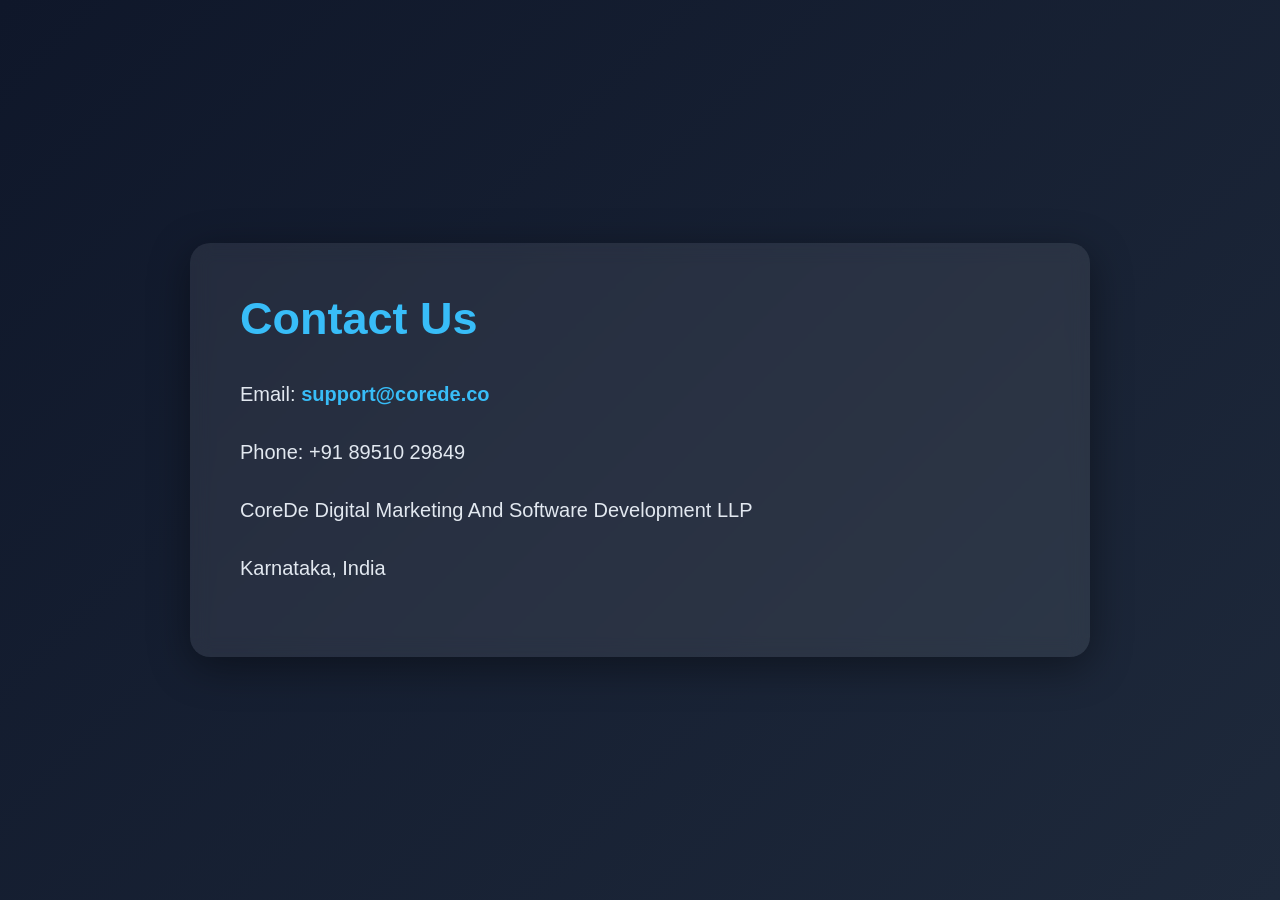
<file: templates/contact.html>
<!DOCTYPE html>
<html lang="en">

<head>

<meta charset="UTF-8">

<meta name="viewport" content="width=device-width, initial-scale=1.0">
  <!-- Google tag (gtag.js) -->
<script async src="https://www.googletagmanager.com/gtag/js?id=AW-17917223846"></script>

<script>
window.dataLayer = window.dataLayer || [];

function gtag(){
dataLayer.push(arguments);
}

gtag('js', new Date());

gtag('config', 'AW-17917223846');
</script>

<title>Contact Us</title>

<link rel="stylesheet" href="/static/style.css">

</head>

<body class="policy-page">

<div class="policy-container">

<h1>Contact Us</h1>

<p>
Email:
<a href="mailto:support@corede.co">
support@corede.co
</a>
</p>

<p>
Phone: +91 89510 29849
</p>

<p>
CoreDe Digital Marketing And Software Development LLP
</p>

<p>
Karnataka, India
</p>

</div>

</body>

</html>
</file>
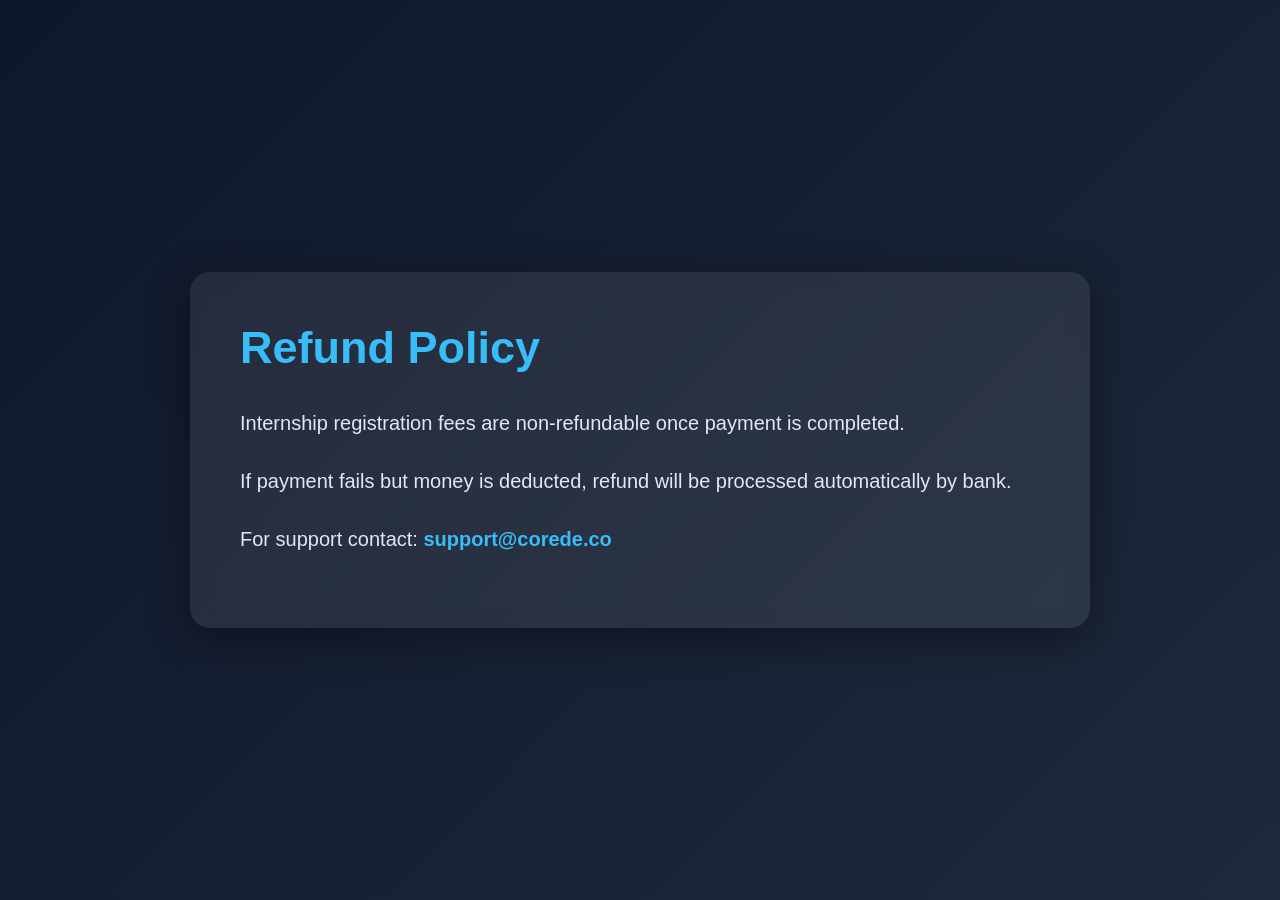
<file: templates/refund-policy.html>
<!DOCTYPE html>
<html lang="en">

<head>
    

<meta charset="UTF-8">
<meta name="viewport" content="width=device-width, initial-scale=1.0">
<!-- Google tag (gtag.js) -->
<script async src="https://www.googletagmanager.com/gtag/js?id=AW-17917223846"></script>

<script>
window.dataLayer = window.dataLayer || [];
function gtag(){dataLayer.push(arguments);}
gtag('js', new Date());

gtag('config', 'AW-17917223846');
</script>

<title>Refund Policy</title>

<link rel="stylesheet" href="/static/style.css">

</head>

<body class="policy-page">

<div class="policy-container">

<h1>Refund Policy</h1>

<p>
Internship registration fees are non-refundable once payment is completed.
</p>

<p>
If payment fails but money is deducted, refund will be processed automatically by bank.
</p>

<p>
For support contact:
<a href="mailto:support@corede.co">
support@corede.co
</a>
</p>

</div>

</body>

</html>
</file>
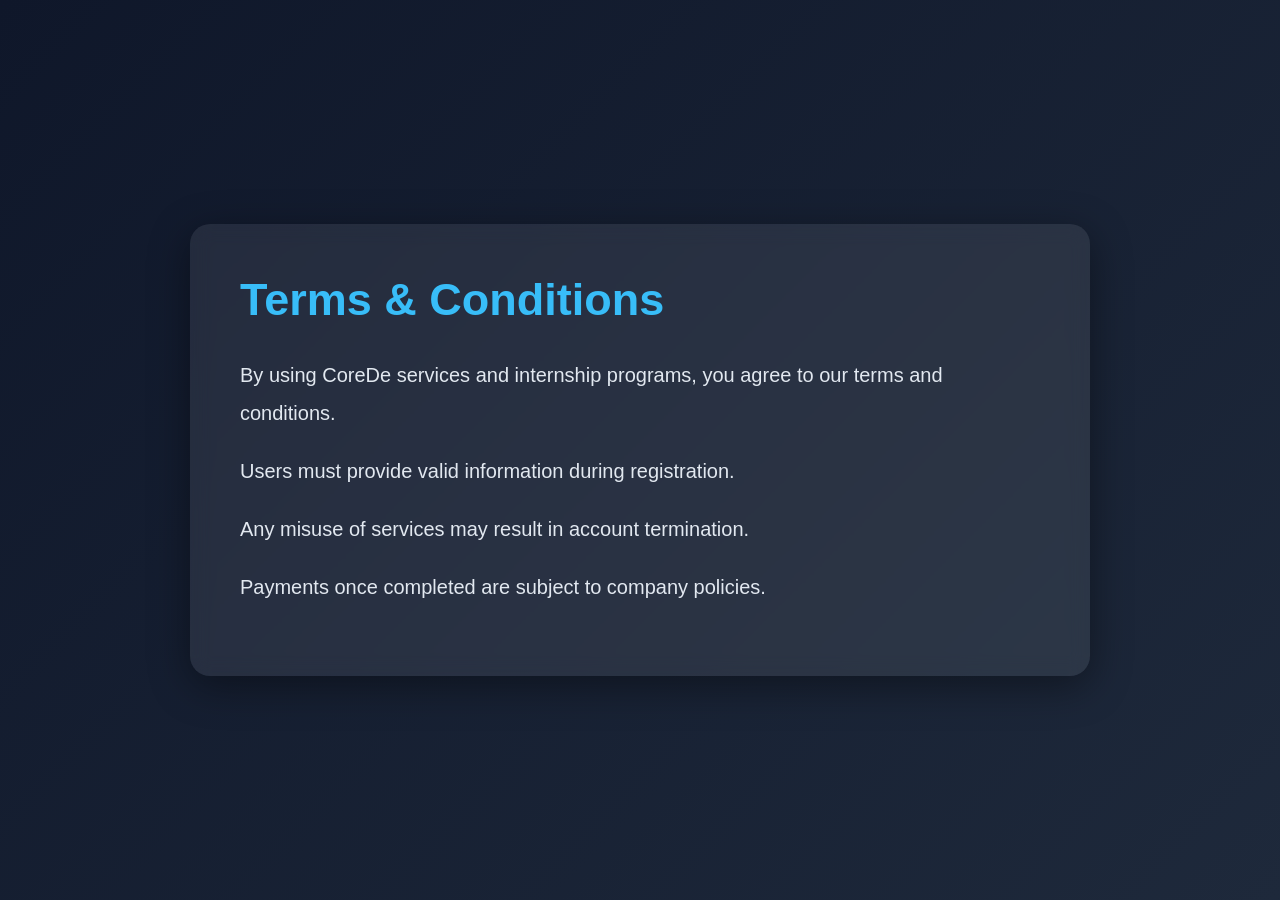
<file: templates/terms-and-conditions.html>
<!DOCTYPE html>
<html lang="en">

<head>

<meta charset="UTF-8">
<!-- Google tag (gtag.js) -->

<meta name="viewport" content="width=device-width, initial-scale=1.0">
<script async src="https://www.googletagmanager.com/gtag/js?id=AW-17917223846"></script>

<script>
window.dataLayer = window.dataLayer || [];

function gtag(){
dataLayer.push(arguments);
}

gtag('js', new Date());

gtag('config', 'AW-17917223846');
</script>

<title>Terms & Conditions</title>

<link rel="stylesheet" href="/static/style.css">

</head>

<body class="policy-page">

<div class="policy-container">

<h1>Terms & Conditions</h1>

<p>
By using CoreDe services and internship programs,
you agree to our terms and conditions.
</p>

<p>
Users must provide valid information during registration.
</p>

<p>
Any misuse of services may result in account termination.
</p>

<p>
Payments once completed are subject to company policies.
</p>

</div>

</body>

</html>
</file>
<file: static/style.css>
* {
  margin: 0;
  padding: 0;
  box-sizing: border-box;
  font-family: 'Segoe UI', Tahoma, Geneva, Verdana, sans-serif;
}
body {
  background: linear-gradient(180deg, #eef4fb, #d8e8f4);
  color: #111;
  overflow-x: hidden;
}

.map-container {
  background: linear-gradient(180deg, #f7fafc, #e0eaf6);
  padding: 20px;
  border-radius: 12px;
  margin-bottom: 0;
  margin-top: -20px;
  padding-bottom: 0;
}

.map-container iframe {
  border-radius: 12px;
  display: block;
}

.menu {
  display: flex;
  align-items: center;
  gap: 30px;
}

.nav-item {
  position: relative;
}

.nav-item a {
  text-decoration: none;
  color: #222;
  font-weight: 500;
  padding: 5px 10px;
}

.nav-item a:hover {
  color: #00a88e;
}
/* whatsapp */
/* ===== SOCIAL ICON STACK ===== */
.social-right {
  position: fixed;
  right: 20px;
  bottom: 20px;
  display: flex;
  flex-direction: column;
  gap: 14px;
  z-index: 2147483647;
  animation: slideInRight 0.6s ease-out;
}

.social-right img {
  width: 48px;
  cursor: pointer;
  transition: transform 0.25s ease, box-shadow 0.25s ease;
}

/* Hover animation */
.social-right img:hover {
  transform: scale(1.12);
  box-shadow: 0 10px 30px rgba(0,0,0,0.35);
}

/* ===== WHATSAPP BUTTON ===== */
.whatsapp-btn {
  position: fixed;
  bottom: 20px;
  right: 20px;

  width: 62px;
  height: 62px;
  background: #25D366;
  border-radius: 50%;

  display: flex;
  align-items: center;
  justify-content: center;

  border: none;
  box-shadow: 0 8px 20px rgba(37, 211, 102, 0.35);

  z-index: 99999;
}

/* adjusts so WhatsApp and chat never cover each other */
.chat-toggle {
  right: 20px;
  bottom: 90px;
}

.chat-container {
  bottom: 140px;
}

/* Mobile / tablet stacking */
@media (max-width: 992px) {
  .social-right,
  .whatsapp-btn,
  .chat-toggle {
    right: 16px;
  }

  .whatsapp-btn {
    bottom: 16px;
  }

  .chat-toggle {
    bottom: 84px;
  }

  .chat-container {
    right: 14px;
    bottom: 100px;
    width: 92%;
    height: 70%;
  }
}

@media (max-width: 576px) {
  .whatsapp-btn {
    bottom: 14px;
    width: 55px;
    height: 55px;
  }

  .chat-toggle {
    bottom: 80px;
    width: 55px;
    height: 55px;
  }

  .chat-container {
    width: calc(100% - 30px);
    right: 15px;
    bottom: 96px;
    height: 70%;
  }
}

.whatsapp-btn img {
  width: 32px;
  height: 32px;
  border: none;
  box-shadow: none;
}

/* ===== WHATSAPP POPUP ===== */
.whatsapp-popup {
  position: fixed;
  right: 20px;
  bottom: 120px;
  width: 230px;
  background: #fff;
  border-radius: 14px;
  box-shadow: 0 12px 40px rgba(0,0,0,0.35);
  padding: 12px;
  display: none;
  transform: scale(0.9) translateY(10px);
  opacity: 0;
  transition: all 0.25s ease;
  z-index: 2147483647;
}

.whatsapp-popup.show {
  display: block;
  transform: scale(1) translateY(0);
  opacity: 1;
}

/* Popup header */
.popup-header {
  display: flex;
  justify-content: space-between;
  align-items: center;
  font-weight: 600;
  margin-bottom: 8px;
}

.popup-header button {
  border: none;
  background: none;
  cursor: pointer;
  font-size: 16px;
}

/* Popup links */
.whatsapp-popup a {
  display: block;
  padding: 9px;
  margin: 6px 0;
  background: #f5f5f5;
  border-radius: 8px;
  text-decoration: none;
  color: #25D366;
  font-weight: 600;
  transition: background 0.2s ease, transform 0.2s ease;
}

.whatsapp-popup a:hover {
  background: #eaffea;
  transform: translateX(4px);
}

/* ===== KEYFRAMES ===== */
@keyframes slideInRight {
  from {
    opacity: 0;
    transform: translateX(20px);
  }
  to {
    opacity: 1;
    transform: translateX(0);
  }
}

@keyframes pulseBlack {
  0% {
    box-shadow: 0 0 0 0 rgba(0, 0, 0, 0.7);
  }

  50% {
    box-shadow: 0 0 20px 10px rgba(0, 0, 0, 0.3);
  }

  100% {
    box-shadow: 0 0 0 0 rgba(0, 0, 0, 0);
  }
}

.whatsapp-btn:hover {
  transform: scale(1.1);
  transition: 0.3s;
}

/*adds video*/

/* 3. ORANGE CIRCLE CLOSE BUTTON (TOP RIGHT) */
.close-btn {
  position: absolute;
  top: -15px;
  right: -15px;
  width: 40px;
  height: 40px;
  background: #FF5E00; /* Match orange in image */
  color: white;
  border-radius: 50%;
  border: 2px solid white;
  font-size: 24px;
  font-weight: bold;
  cursor: pointer;
  display: flex;
  align-items: center;
  justify-content: center;
  z-index: 100001;
  box-shadow: 0px 4px 10px rgba(0,0,0,0.3);
}

/* 4. VIDEO STYLING */
.video-container {
  width: 100%;
  background: #1e293b;
  border-radius: 4px;
  overflow: hidden;
  margin-bottom: 20px;
}

video {
  width: 100%;
  display: block;
}

/* button pop */
/* Button Styles */
 .quote-btn, .plans-btn {
  padding: 10px 20px;
  border: none;
  border-radius: 6px;
  font-weight: 600;
  cursor: pointer;
  transition: all 0.3s;
  font-size: 14px;
}

.quote-btn {
  background-color: #2563eb;
  color: white;
}

.quote-btn:hover {
  background-color: #1d4ed8;
  transform: translateY(-2px);
}

.plans-btn {
  background-color: #10b981;
  color: white;
}

.plans-btn:hover {
  background-color: #059669;
  transform: translateY(-2px);
} 

/* Popup Styles */
@keyframes fadeIn {
  from { opacity: 0; }
  to { opacity: 1; }
}

@keyframes slideUp {
  from {
    opacity: 0;
    transform: translateY(50px);
  }
  to {
    opacity: 1;
    transform: translateY(0);
  }
}

.popup-header {
  display: flex;
  justify-content: space-between;
  align-items: center;
  padding: 25px 30px;
  border-bottom: 1px solid #e5e7eb;
}

.popup-header h2 {
  color: #1f2937;
  font-size: 28px;
}

.close-popup {
  background: none;
  border: none;
  font-size: 32px;
  color: #6b7280;
  cursor: pointer;
  transition: color 0.3s;
  line-height: 1;
}

.close-popup:hover {
  color: #ef4444;
}

.popular-badge {
  position: absolute;
  top: -12px;
  left: 50%;
  transform: translateX(-50%);
  background-color: #10b981;
  color: white;
  padding: 5px 15px;
  border-radius: 20px;
  font-size: 12px;
  font-weight: 600;
}

.plan-card h3 {
  font-size: 22px;
  color: #1f2937;
  margin-bottom: 15px;
  text-align: center;
}

.price {
  font-size: 36px;
  font-weight: 700;
  color: #2563eb;
  text-align: center;
  margin-bottom: 20px;
}

.price span {
  font-size: 16px;
  color: #6b7280;
  font-weight: normal;
}

.plan-card ul {
  list-style: none;
  margin-bottom: 25px;
}

.plan-card li {
  padding: 8px 0;
  color: #4b5563;
  display: flex;
  align-items: flex-start;
}

.plan-card li i {
  color: #10b981;
  margin-right: 10px;
  margin-top: 3px;
}

.select-plan:hover {
  background-color: #1d4ed8;
}

.popup-footer a {
  color: #2563eb;
  text-decoration: none;
  font-weight: 600;
}

.popup-footer a:hover {
  text-decoration: underline;
}

/* Mobile fix */
@media (max-width: 992px) {

  /* Show menu */
  .menu {
    display: flex !important;
    flex-wrap: wrap;
    justify-content: center;
    gap: 15px;
    width: 100%;
    margin-top: 10px;
  }

  /* Header layout */
  .top-header {
    flex-direction: column;
    align-items: center;
    padding: 10px;
  }

  /* Hide mobile slide menu completely */
  .mobile-menu,
  .mobile-menu-overlay,
  .mobile-menu-btn {
    display: none !important;
    pointer-events: none;
  }

  /* Adjust menu links */
  .menu a {
    font-size: 14px;
    padding: 6px 8px;
  }
}

/*-------stylish dropdown -------*/

/* Mobile: Full width container for images */
@media (max-width: 768px) {
  
  /* Remove margin and padding from containers */
  .hero-image,
  .mobile-image,
  .team-card,
  .testimonial-card {
    margin: 0;
    padding-left: 0;
    padding-right: 0;
  }
  
  /* Full width images */
  img {
    width: 100%;
    max-width: 100%;
    height: auto;
  }
  
  /* Floating images */
  .floating-img {
    width: 100%;
    max-width: 100%;
    margin: 0 auto;
  }
  
  /* Product images display full width */
  .product-grid {
    grid-template-columns: 1fr !important;
    gap: 0 !important;
  }
  
  .product-image {
    width: 100vw;
    margin-left: calc(-50vw + 50%);
  }
}

/* ===== CONTINUOUS LOGO MARQUEE ===== */
.logo-marquee {
  width: 100%;
  overflow: hidden;
  background: #fff;
  padding: 30px 0;
}

.logo-track {
  display: flex;
  align-items: center;
  gap: 80px;
  width: max-content;
}

/* logo size */
.logo-track img {
  height: 100px;
  width: auto;
  object-fit: contain;
  opacity: 0.9;
}

/* Mobile: Reduce gap on mobile devices */
@media (max-width: 768px) {
  .logo-track {
    gap: 25px;
    justify-content: center;
  }
  
  .logo-track img {
    height: 70px;
  }
}

/* LEFT → RIGHT */
.marquee-left .logo-track {
  animation: scroll-left-right 40s linear infinite;
}

/* EXACT 50% movement = seamless loop */
@keyframes scroll-left-right {
  from {
    transform: translateX(-50%);
  }
  to {
    transform: translateX(0);
  }
}

@keyframes scroll-right-left {
  from {
    transform: translateX(0);
  }
  to {
    transform: translateX(-50%);
  }
}

/* ==== clients logo with feedback */
/* ===============================
   Testimonials Section
=================================*/
.testimonials {
  padding: 80px 20px;
  background: #f5f5f5;
}

/* Heading center */
.testimonials h2,
.subtitle {
  text-align: center;
}

.testimonials h2 {
  font-size: 32px;
  margin-bottom: 10px;
}

.subtitle {
  color: #666;
  margin-bottom: 40px;
}

/* ===============================
   Slider
=================================*/
.slider {
  overflow: hidden;
  width: 100%;
}

.testimonial-track {
  display: flex;
  gap: 30px;
  width: max-content;
  animation: scroll 35s linear infinite;
}

/* Mobile: Reduce gap on testimonial cards */
@media (max-width: 768px) {
  .testimonial-track {
    gap: 15px;
  }
}

.slider:hover .testimonial-track {
  animation-play-state: paused;
}

/* ===============================
   Wide Card (Main Fix)
=================================*/
.testimonial-card {
  min-width: 520px;
  max-width: 520px;
  height: auto;      /* important */
  padding: 25px 30px;
  border-radius: 18px;
  background: #fff;
}

/* Mobile: FIXED - cards now have proper width for sliding */
@media (max-width: 768px) {
  .testimonial-card {
    min-width: 85vw;
    max-width: 85vw;
    width: 85vw;
    padding: 15px 18px;
  }
}

/* Hover */
.testimonial-card:hover {
  transform: translateY(-6px);
  box-shadow: 0 15px 35px rgba(0,0,0,0.15);
}

/* ===============================
   Date
=================================*/
.review-date {
  font-size: 14px;
  color: #999;
}

/* Title */
.testimonial-card h3 {
  font-size: 22px;
  margin: 5px 0;
  font-weight: 600;
}

/* Paragraph */
.testimonial-card p {
  font-size: 16px;
  color: #555;
  line-height: 1.7;
  margin-top: 10px;
  width: 100%;
  text-align: left;
  word-wrap: break-word;
  overflow-wrap: break-word;
}

/* Image container inside testimonial */
.testimonial-card img {
  width: 80px;
  height: 80px;
  border-radius: 50%;
  object-fit: cover;
  object-position: center;
  margin-bottom: 10px;
}

.review-bottom img {
  width: 50px;
  height: 50px;
  border-radius: 50%;
  object-fit: cover;
}
/* ===============================
   Bottom section
=================================*/
.review-bottom {
  display: flex;
  align-items: center;
  gap: 12px;
}

/* Image */
.review-bottom img {
  width: 45px;
  height: 45px;
  border-radius: 50%;
  object-fit: cover;
}

/* Name */
.review-bottom h4 {
  margin: 0;
  font-size: 15px;
}

/* Green square stars */
.stars i {
  background: #28a745;
  color: #fff;
  font-size: 10px;
  padding: 4px;
  margin-right: 2px;
  border-radius: 2px;
}

/* ===============================
   Scroll Animation
=================================*/
@keyframes scroll {
  0% { transform: translateX(0); }
  100% { transform: translateX(-50%); }
}

/* ===== HEADER ===== */
.top-header {
  position: fixed;
  top: 0;
  left: 0;
  width: 100%;
  background: #fff;
  z-index: 1000;
  display: flex;
  align-items: center;
  justify-content: space-between;
  padding: 15px 5%;
  box-shadow: 0 2px 20px rgba(0,0,0,0.08);
}

.logo img {
  height: 55px;
}

/* ================= TABLET ================= */
@media (max-width: 992px) {

  body {
    padding-top: 120px;
  }

  .top-header {
    flex-direction: row;
    align-items: center;
    justify-content: space-between;
    padding: 12px 4%;
  }

  .logo,
  .header-right,
  .menu {
    width: auto;
    text-align: center;
  }

  .menu {
    display: flex;
    flex-wrap: nowrap;
    gap: 10px;
    justify-content: center;
    align-items: center;
  }

  .mega-menu {
    top: 120px;
  }
}

/* ================= MOBILE ================= */
@media (max-width: 576px) {

  body {
    padding-top: 110px;
  }

  .top-header {
    flex-direction: row !important;
    justify-content: space-between !important;
    align-items: center !important;
    width: 100% !important;
    padding: 10px 8px !important;
    gap: 6px !important;
  }

  .logo,
  .header-right,
  .menu {
    width: auto !important;
    text-align: center !important;
    flex: 0 1 auto !important;
  }

  .logo img {
    height: 42px;
    margin: 0;
  }

  .menu {
    display: flex !important;
    justify-content: center !important;
    flex-wrap: nowrap !important;
    margin: 0 !important;
    gap: 8px !important;
    
  }

  .header-right {
    margin: 0 !important;
  }

  .quote-btn {
    margin: 0 !important;
    width: auto !important;
    padding: 10px 16px !important;
  }

  .mega-menu {
    top: 110px;
    padding: 20px 10px;
  }
}

/* ===== HERO ===== */
.hero-static {
  padding: 60px 40px;
  background: #f7f9fb;
}

.hero-container {
  display: flex;
  align-items: center;
  justify-content: space-between;
  gap: 40px;
}

/* LEFT TEXT */
.hero-text h1 {
  font-size: 64px;
  font-weight: 800;
  line-height: 1.1;
  color: #0a1a2f;
}

.hero-text h1 span {
  color: #00a88e;
}

.hero-text p {
  margin-top: 20px;
  font-size: 18px;
  color: #555;
}

/* BUTTONS */
.hero-buttons {
  display: flex;
  gap: 20px;
  align-items: center;
  flex-wrap: wrap;
}

.quote-btn {
  background: #00a88e;
  color: white;
  border: none;
  padding: 12px 20px;
  border-radius: 8px;
  margin-right: 10px;
}

.call-btn {
  background: #eaf4f3;
  border: none;
  padding: 12px 20px;
  border-radius: 8px;
}

.call-box {
  display: flex;
  align-items: center;
  gap: 10px;
  background: #c3e2e2;
  padding: 14px 20px;
  border-radius: 12px;
  text-decoration: none;
  color: #333;
  box-shadow: 0 4px 12px rgba(0,0,0,0.08);
  font-weight: 500;
  transition: 0.3s;
}

.call-box:hover {
  transform: translateY(-2px);
}

/* ICON STYLE */
.call-icon {
  font-size: 18px;
  color: #0f8f7f;
}

/* RIGHT IMAGE */
.hero-image img {
  width: 500px;
  border-radius: 20px;
}

/* Mobile: Full width hero image */
@media (max-width: 768px) {
  .hero-image img {
    width: 100%;
    max-width: 100%;
  }
}

/* ===== TEXT ANIMATION ===== */
.fade-up {
  opacity: 0;
  transform: translateY(40px);
  animation: fadeUp 0.8s ease forwards;
}

.delay-1 { animation-delay: 0.2s; }
.delay-2 { animation-delay: 0.4s; }
.delay-3 { animation-delay: 0.6s; }
.delay-4 { animation-delay: 0.8s; }
.delay-5 { animation-delay: 1s; }
.delay-6 { animation-delay: 1.2s; }

@keyframes fadeUp {
  to {
    opacity: 1;
    transform: translateY(0);
  }
}

/* ===== HERO TITLE ===== */
.hero-title {
  font-family: 'Inter', sans-serif;
  font-size: 110px;
  font-weight: 900;
  line-height: 1.05;
  color: #0b1b2b;
}

/* ===== GREEN TEXT ===== */
.green-line {
  color: #0f8f7f;
  position: relative;
  display: inline-block;
}

/* ===== UNDERLINE EFFECT ===== */
.green-line::after {
  content: "";
  position: absolute;
  left: 0;
  bottom: 10px;
  width: 100%;
  height: 12px;
  background: #a7e5dc;
  z-index: -1;
}

/* ===== HIGHLIGHT EFFECT ===== */
.highlight {
  color: #00a88e;
  position: relative;
  display: inline-block;
}

/* animated underline */
.highlight::after {
  content: "";
  position: absolute;
  left: 0;
  bottom: 8px;
  width: 0%;
  height: 10px;
  background: rgba(0, 168, 142, 0.2);
  z-index: -1;
  animation: underlineGrow 1s ease forwards;
  animation-delay: 0.5s;
}

@keyframes underlineGrow {
  to {
    width: 100%;
  }
}

/* ===== DESCRIPTION ===== */
.hero-desc {
  font-family: 'Inter', sans-serif;
  font-size: 20px;
  line-height: 1.8;
  color: #5f6f81;
  max-width: 800px;
  margin-top: 20px;
}

/* BOLD TEXT */
.hero-desc strong {
  color: #0b1b2b;
  font-weight: 600;
}

/* ===== BUTTONS ===== */
.quote-btn {
  background: linear-gradient(135deg, #0f9d8a, #0a7f6f);
  color: #fff;
  border: none;
  padding: 16px 32px;
  border-radius: 14px;
  font-size: 16px;
  font-weight: 600;
  cursor: pointer;
  display: inline-flex;
  align-items: center;
  gap: 10px;
  transition: all 0.3s ease;
  box-shadow: 0 10px 25px rgba(0, 150, 130, 0.3);
}

.quote-btn:hover {
  transform: translateY(-3px) scale(1.03);
  box-shadow: 0 15px 35px rgba(0, 150, 130, 0.4);
}

/* CALL BUTTON */
.call-btn {
  background: #eef6f5;
  border: none;
  padding: 14px 24px;
  border-radius: 10px;
  margin-left: 10px;
  transition: all 0.3s ease;
}

.call-btn:hover {
  background: #dff3f1;
  transform: translateY(-2px);
}

/* ===== IMAGE FLOATING ===== */
.floating-img {
  width: 500px;
  border-radius: 20px;
  animation: float 4s ease-in-out infinite;
}

@keyframes float {
  0% { transform: translateY(0px); }
  50% { transform: translateY(-15px); }
  100% { transform: translateY(0px); }
}

/* ===== HERO LAYOUT ===== */
.hero-container {
  display: flex;
  align-items: center;
  justify-content: space-between;
  padding: 60px;
}

/* ===== RESPONSIVE ===== */
@media (max-width: 768px) {
  .hero-container {
    flex-direction: column;
  }

  .hero-title {
    font-size: 48px;
  }

  .floating-img {
    width: 100%;
  }
}

/* MOBILE */
@media (max-width: 768px) {
  .top-header {
    flex-direction: column;
    align-items: center;
    justify-content: center;
    padding: 10px 15px;
  }

  .logo {
    margin-bottom: 8px;
  }

  .menu {
    width: 100%;
    justify-content: center;
    margin: 10px 0;
  }

  .menu .nav-item a {
    text-align: center;
    width: 100%;
    display: inline-block;
  }

  .header-right {
    width: 100%;
    text-align: center;
    margin-top: 8px;
  }

  .quote-btn {
    margin: 0 auto;
    display: inline-flex;
  }

  .hero-container {
    flex-direction: column;
  }

  .hero-text h1 {
    font-size: 36px;
  }

  .hero-image img {
    width: 100%;
  }
}
/* ============================= */
/* ===== RESPONSIVE FIXES ===== */
/* ============================= */

/* Laptop */
@media (max-width: 1200px) {
  .hero {
    height: 70vh;
  }
}

/* Tablet */
@media (max-width: 992px) {
  .hero {
    height: 60vh;
  }

  .hero-content h1 {
    font-size: 40px;
  }

  .hero-content p {
    font-size: 18px;
  }
}

/* ============================= */
.hero {
  width: 100%;
  overflow: hidden;
  margin-top: 85px;
}

.heroSwiper,
.swiper-wrapper,
.swiper-slide {
  width: 100%;
  height: auto;
}

.slide-img {
  width: 100%;
  height: auto;
  display: block;
  object-fit: contain;
}

/* ===== SERVICES ===== */
.section-title {
  display: block;
  width: 100%;
  text-align: center;
  font-size: 3.2rem;
  font-weight: 700;
  color: #111;
  margin: 0 auto 12px;
  padding-top: 20px;
  position: relative;
  z-index: 5;
}

.section-subtitle {
  text-align: center;
  max-width: 760px;
  margin: 0 auto 80px;
  font-size: 1.1rem;
  color: #555;
}

header h1,
.page-title,
.layout-title {
  display: none;
}

/* Mobile: Single column grid */
@media (max-width: 992px) {
  .services-grid {
    grid-template-columns: 1fr;
    gap: 18px;
  }
}

@media (max-width: 576px) {
  .services-grid {
    gap: 14px;
  }
}

/* Mobile: Reduce padding */
@media (max-width: 768px) {
  .service-card {
    padding: 20px 16px;
  }
}

@media (max-width: 576px) {
  .service-card {
    padding: 14px 12px;
  }
}

.service-card::before {
  content: '';
  position: absolute;
  top: 0;
  left: 0;
  width: 5px;
  height: 0;
  background: linear-gradient(to bottom, #3498db, #2980b9);
  transition: height 0.4s ease;
}

.service-card:hover::before {
  height: 100%;
}

.service-card:hover {
  transform: translateY(-10px);
  box-shadow: 0 20px 40px rgba(0, 0, 0, 0.1);
}

.service-icon {
  font-size: 40px;
  color: #3498db;
  margin-bottom: 20px;
}

.service-card h3 {
  font-size: 24px;
  margin-bottom: 15px;
  color: #222;
}

.service-card p {
  color: #666;
  line-height: 1.6;
  margin-bottom: 20px;
}

.service-card a {
  color: #3498db;
  text-decoration: none;
  font-weight: 600;
  display: inline-flex;
  align-items: center;
  gap: 10px;
  transition: gap 0.3s ease;
}

.service-card a:hover {
  gap: 15px;
}

/* Drop down */
/* ===== QUOTE BOX ===== */
.quote-box {
  background: #fff;
  padding: 40px;
  border-radius: 15px;
  box-shadow: 0 10px 30px rgba(0, 0, 0, 0.05);
  position: sticky;
  top: 100px;
  opacity: 0;
  transform: translateX(30px);
}

.quote-box h3 {
  font-size: 28px;
  margin-bottom: 25px;
  color: #222;
  text-align: center;
}

.quote-box input,
.quote-box select,
.quote-box textarea {
  width: 100%;
  padding: 15px;
  margin-bottom: 5px;
  border: 1px solid #ddd;
  border-radius: 8px;
  font-size: 14px;
  transition: all 0.3s ease;
}

.quote-box input:focus,
.quote-box select:focus,
.quote-box textarea:focus {
  outline: none;
  border-color: #3498db;
  box-shadow: 0 0 0 3px rgba(52, 152, 219, 0.1);
}

.quote-box textarea {
  height: 100px;
  resize: vertical;
}

#submit-btn {
  width: 100%;
  padding: 15px;
  background: linear-gradient(135deg, #3498db, #2980b9);
  color: white;
  border: none;
  border-radius: 8px;
  font-size: 16px;
  font-weight: 600;
  cursor: pointer;
  transition: all 0.3s ease;
  margin-top: 10px;
}

#submit-btn:hover {
  transform: translateY(-2px);
  box-shadow: 0 10px 20px rgba(52, 152, 219, 0.3);
}

.error-message {
  color: #ff4757;
  font-size: 12px;
  margin-bottom: 15px;
  min-height: 20px;
  opacity: 0;
  transform: translateY(-10px);
  transition: all 0.3s ease;
}

.error-message.show {
  opacity: 1;
  transform: translateY(0);
}

.quote-text {
  margin-top: 25px;
  font-size: 14px;
  color: #666;
  line-height: 1.6;
  text-align: center;
  border-top: 1px solid #eee;
  padding-top: 20px;
}

/* ===== STATISTICS ===== */
.stats-section {
  background: #f7f9fb;
  color: #0b1b2b;
}

.stats-header {
  max-width: 800px;
  margin: 0 auto 80px;
  text-align: center;
  opacity: 0;
  transform: translateY(30px);
}

.stats-header h2 {
  font-size: 42px;
  margin-bottom: 20px;
  color: #3498db;
}

.stats-header p {
  font-size: 18px;
  color: #aaa;
  line-height: 1.6;
}

.stats-cards {
  display: flex;
  justify-content: center;
  gap: 80px;
  max-width: 1200px;
  margin: 0 auto;
}

/* Mobile: Stack stats cards */
@media (max-width: 992px) {
  .stats-cards {
    flex-direction: column;
    gap: 40px;
  }
}

@media (max-width: 576px) {
  .stats-cards {
    gap: 24px;
  }
}

.stat-box {
  text-align: center;
  opacity: 0;
  transform: scale(0.8);
}

.stat-box h3 {
  font-size: 72px;
  margin-bottom: 10px;
  color: #00a88e;
  font-weight: 700;
}

.stat-box p {
  font-size: 18px;
  color: #555;
  font-weight: 500;
  text-transform: uppercase;
  letter-spacing: 1px;
}

/* ===== FOOTER ===== */
.footer ,
.map-container {
  background: linear-gradient(180deg, #f7fafc, #e6eef6);  /* soft light blue */
  color: #1f2937;
  padding: 80px 5% 30px;
}

.footer h4 {
  color: #0f4f7a; /* your brand color */
}

.footer-content {
  display: grid;
  grid-template-columns: repeat(4, 1fr);
  gap: 50px;
  max-width: 1400px;
  margin: 0 auto 50px;
}
.footer a {
  color: #1f4f7a;
  transition: 0.3s;
}

.footer a:hover {
  color: #0d6fad;
}

.card, .service-card, .market-card {
  box-shadow: 0 10px 30px rgba(0,0,0,0.05);
  border-radius: 16px;
}

.footer-bottom,
.map-container,
.footer-bottom p {
  background: transparent; /* remove different color */
  color: #475569;
}

iframe {
  display: block;
  border: none;
}

.footer * {
  margin-bottom: 0;
}
/* Mobile: Responsive footer grid */
@media (max-width: 1200px) {
  .footer-content {
    grid-template-columns: repeat(2, 1fr);
    gap: 30px;
  }
}

@media (max-width: 768px) {
  .footer-content {
    grid-template-columns: 1fr;
    gap: 20px;
    padding: 0 15px;
  }
}

.footer-section h4 {
  font-size: 20px;
  margin-bottom: 25px;
  color: #3498db;
}

.footer-logo {
  height: 50px;
  margin-bottom: 20px;
}

.footer-section p {
  color: #475569;
  line-height: 1.6;
  margin-bottom: 20px;
}

.footer-section {
  margin-bottom: 0;
  padding-bottom: 0;
}

.footer-section + .map-container {
  margin-top: 0 !important;
}

.footer-section a {
  display: block;
  color: #1f4f7a;
  text-decoration: none;
  margin-bottom: 12px;
  transition: color 0.3s ease;
}

.footer-section a:hover {
  color: #0d6fad;
  transform: translateX(5px);
}

.footer-section i {
  margin-right: 10px;
  color: #3498db;
}

.footer-bottom {
  text-align: center;
  padding-top: 30px;
  border-top: 1px solid rgba(15,23,42,0.08);
  background: transparent !important;
  color: #475569;
}

/* ===== ANIMATIONS ===== */
[data-animation] {
  opacity: 0;
}

[data-animation="fade-up"] {
  transform: translateY(30px);
  transition: opacity 0.8s ease, transform 0.8s ease;
}

[data-animation="fade-left"] {
  transform: translateX(-30px);
  transition: opacity 0.8s ease, transform 0.8s ease;
}

[data-animation="fade-right"] {
  transform: translateX(30px);
  transition: opacity 0.8s ease, transform 0.8s ease;
}

[data-animation="zoom-in"] {
  transform: scale(0.8);
  transition: opacity 0.8s ease, transform 0.8s ease;
}

[data-animation].animated {
  opacity: 1;
  transform: translate(0) scale(1);
}

/* ===== RESPONSIVE ===== */
@media (max-width: 1200px) {
  .mega-menu {
    width: 1000px;
    grid-template-columns: repeat(3, 1fr);
  }
  
  .services-wrapper {
    grid-template-columns: 1fr;
  }
  
  .footer-content {
    grid-template-columns: repeat(2, 1fr);
  }
}

@media (max-width: 992px) {
  .menu {
    display: none;
  }
  
  .mobile-menu-btn {
    display: block;
  }
  
  .services-grid {
    grid-template-columns: 1fr;
  }
  
  .hero-content h1 {
    font-size: 48px;
  }
  
  .stats-cards {
    flex-direction: column;
    gap: 50px;
  }
  
  .stats-header h2 {
    font-size: 36px;
  }
}

@media (max-width: 768px) {
  .hero-content h1 {
    font-size: 36px;
  }
  
  .hero-content p {
    font-size: 18px;
  }
  
  .section-title {
    font-size: 36px;
  }
  
  .service-card {
    padding: 30px 20px;
  }
  
  .footer-content {
    grid-template-columns: 1fr;
  }
}

@media (max-width: 576px) {
  .top-header {
    padding: 10px 20px;
  }
  
  .logo img {
    height: 40px;
  }
  
  .hero-content {
    left: 5%;
    right: 5%;
  }
  
  .quote-box {
    padding: 25px;
  }
}

/*sound buttun*/
.arc-track {
  position: relative;
  height: 420px;
}

.arc-item {
  position: absolute;
  width: 220px;
  height: 380px;
  border-radius: 22px;
  overflow: hidden;
  background: #1e293b;
  box-shadow: 0 25px 50px rgba(0,0,0,0.18);
}

.arc-item video {
  width: 100%;
  height: 100%;
  object-fit: cover;
}

html, body {
  height: 100%;
  margin: 0;
}

.hero,
.heroSwiper,
.swiper-wrapper,
.swiper-slide {
  height: 100%;
}

.swiper-slide {
  display: flex;
  justify-content: center;
  align-items: center;
}

.slide-video {
  width: 100%;
  height: 100%;
  object-fit: cover;
  background: #1e293b;
}

/* about */
/* =========================
   ABOUT / TEAM SECTION
   ========================= */

.team-section {
  padding: 60px 20px;
  font-family: "Poppins", sans-serif;
  background: #f8f9fa;
  min-height: 100vh;
}

.section-title {
  font-size: 2.5rem;
  font-weight: 700;
  color: #1a1a1a;
  margin-bottom: 10px;
  text-align: center;
}

.section-subtitle {
  max-width: 700px;
  margin: 10px auto 40px;
  font-size: 1.1rem;
  color: #666;
  line-height: 1.5;
  text-align: center;
  padding: 0 20px;
}

/* Team Grid Layout */
.team-grid {
  display: grid;
  grid-template-columns: repeat(3, 1fr);
  gap: 25px;
  max-width: 1400px;
  margin: 0 auto;
  padding: 10px 20px;
}

/* Mobile: Reduce columns and gaps */
@media (max-width: 1200px) {
  .team-grid {
    grid-template-columns: repeat(2, 1fr);
    gap: 18px;
    padding: 10px 15px;
  }
}

@media (max-width: 768px) {
  .team-grid {
    grid-template-columns: 1fr;
    gap: 14px;
    padding: 10px 12px;
  }
}

@media (max-width: 576px) {
  .team-grid {
    gap: 12px;
    padding: 8px 10px;
  }
}

/* Individual Team Cards - Photo Focus */
.team-card {
  background: white;
  border-radius: 18px;
  padding: 20px;
  box-shadow: 0 6px 20px rgba(0, 0, 0, 0.08);
  transition: all 0.3s ease;
  display: flex;
  flex-direction: column;
  align-items: center;
  text-align: center;
  position: relative;
}

.team-card:hover {
  transform: translateY(-6px);
  box-shadow: 0 12px 30px rgba(0, 0, 0, 0.12);
}

/* Photo Frame Container */
.photo-frame {
  width: 180px;
  height: 180px;
  margin: 0 auto 20px;
  position: relative;
  border-radius: 18px;
  overflow: hidden;
  border: 2px solid white;
  box-shadow: 0 8px 20px rgba(0, 0, 0, 0.12);
  background: linear-gradient(135deg, #667eea 0%, #764ba2 100%);
}

/* Clear, Non-Blurry Individual Photos */
.avatar-img {
  width: 100%;
  height: 100%;
  object-fit: cover;
  object-position: center center;
  transition: transform 0.4s ease;
  image-rendering: auto;
  -webkit-image-rendering: crisp-edges;
  image-rendering: crisp-edges;
}

.team-card:hover .avatar-img {
  transform: scale(1.05);
}

/* Team Member Info */
.team-card h3 {
  font-size: 1.3rem;
  font-weight: 600;
  margin: 5px 0 3px;
  color: #2d3748;
}

.team-card .role {
  font-size: 0.9rem;
  color: #4361ee;
  font-weight: 500;
  margin-bottom: 12px;
  padding: 3px 10px;
  background: rgba(67, 97, 238, 0.1);
  border-radius: 12px;
  display: inline-block;
}

.team-card .description {
  font-size: 0.9rem;
  color: #555;
  line-height: 1.4;
  margin-top: 8px;
}

/* Corede Team Group */
.team-card.group {
  grid-column: 1 / -1;
  display: flex;
  flex-direction: column;
  align-items: center;
  justify-content: center;
  background: white;
  padding: 30px;
  border: 2px solid rgba(67, 97, 238, 0.1);
  max-width: 850px;
  margin: 20px auto 0;
  width: 100%;
}

/* Group Header */
.team-card.group .group-header {
  text-align: center;
  margin-bottom: 20px;
}

.team-card.group .group-header h3 {
  font-size: 2.2rem;
  color: #1a1a1a;
  margin-bottom: 8px;
  font-weight: 700;
}

.team-card.group .group-header .team-tag {
  font-size: 1.1rem;
  color: #4361ee;
  font-weight: 500;
  background: rgba(67, 97, 238, 0.1);
  padding: 6px 16px;
  border-radius: 18px;
  display: inline-block;
}

.group-photo {
  width: 100%;
  max-width: 750px;
  margin: 0 auto 20px;
  border-radius: 18px;
  overflow: hidden;
  box-shadow: 0 12px 30px rgba(0, 0, 0, 0.12);
  position: relative;
}

/* Clear, Non-Blurry Group Photo */
.group-photo img {
  width: 100%;
  height: auto;
  max-height: 400px;
  object-fit: contain;
  object-position: center center;
  display: block;
  image-rendering: auto;
  -webkit-image-rendering: crisp-edges;
  image-rendering: crisp-edges;
}

.group-text {
  font-size: 1rem;
  color: #555;
  line-height: 1.5;
  max-width: 650px;
  margin: 0 auto;
  text-align: center;
  padding: 12px;
}

/* Responsive Grid */
@media (max-width: 1200px) {
  .team-grid {
    grid-template-columns: repeat(2, 1fr);
    gap: 20px;
  }
  
  .team-card.group {
    max-width: 750px;
    margin-top: 15px;
  }
}

@media (max-width: 992px) {
  .section-title {
    font-size: 2.2rem;
  }
  
  .team-card.group .group-header h3 {
    font-size: 2rem;
  }
}

@media (max-width: 768px) {
  .team-section {
    padding: 40px 15px;
  }
  
  .section-title {
    font-size: 2rem;
  }
  
  .section-subtitle {
    margin: 8px auto 30px;
    font-size: 1rem;
  }
  
  .team-grid {
    grid-template-columns: 1fr;
    gap: 20px;
    max-width: 450px;
    padding: 5px 15px;
  }
  
  .team-card.group {
    padding: 25px 18px;
    margin-top: 10px;
  }
  
  .photo-frame {
    width: 160px;
    height: 160px;
    margin-bottom: 15px;
  }
  
  .group-photo img {
    max-height: 320px;
  }
  
  .team-card.group .group-header {
    margin-bottom: 15px;
  }
  
  .team-card.group .group-header h3 {
    font-size: 1.8rem;
  }
  
  .team-card.group .group-header .team-tag {
    font-size: 1rem;
    padding: 5px 14px;
  }
}

@media (max-width: 576px) {
  .team-section {
    padding: 30px 12px;
  }
  
  .section-title {
    font-size: 1.8rem;
  }
  
  .photo-frame {
    width: 140px;
    height: 140px;
  }
  
  .team-card {
    padding: 18px;
  }
  
  .team-card h3 {
    font-size: 1.2rem;
  }
  
  .team-card .role {
    font-size: 0.85rem;
  }
  
  .group-photo img {
    max-height: 250px;
  }
  
  .team-card.group .group-header h3 {
    font-size: 1.6rem;
  }
  
  .group-text {
    font-size: 0.95rem;
    padding: 10px;
  }
}

/* Animation */
@keyframes fadeIn {
  from {
    opacity: 0;
    transform: translateY(15px);
  }
  to {
    opacity: 1;
    transform: translateY(0);
  }
}

.team-card {
  animation: fadeIn 0.5s ease forwards;
  opacity: 0;
}

.team-card:nth-child(1) { animation-delay: 0.1s; }
.team-card:nth-child(2) { animation-delay: 0.15s; }
.team-card:nth-child(3) { animation-delay: 0.2s; }
.team-card:nth-child(4) { animation-delay: 0.25s; }
.team-card.group { animation-delay: 0.3s; }

/* our team  and logo */
/* =========================
   OUR TEAM + LOGO HEADING
   ========================= */

.team-heading {
  display: flex;
  align-items: center;
  justify-content: center;
  gap: 14px;
  margin-bottom: 10px;
}

.team-text {
  font-size: 3rem;
  font-weight: 700;
  color: #111;
}

.corede-logo {
  height: 75px;
  width: auto;
  object-fit: contain;
}

/* Mobile */
@media (max-width: 768px) {
  .team-text {
    font-size: 2.2rem;
  }

  .corede-logo {
    height: 38px;
  }
}
/* Footer social icons size fix */
.footer-social {
  display: flex;
  gap: 12px;
  margin-top: 10px;
}

.footer-social img {
  width: 32px;
  height: 32px;
  object-fit: contain;
  border-radius: 6px;
  transition: transform 0.3s ease;
}

/* Hover effect (optional) */
.footer-social img:hover {
  transform: scale(1.1);
}

/*  .nevbar*/
.navbar {
    display: flex;
    align-items: center;
    justify-content: space-between;
    flex-wrap: wrap;
}

.nav-menu {
    display: flex;
    gap: 20px;
    list-style: none;
}

@media (max-width: 768px) {
    .nav-menu {
        width: 100%;
        margin-top: 10px;
        justify-content: center;
        gap: 15px;
    }

    .nav-menu li {
        font-size: 14px;
    }
}

/* pop csss registr */
/* ================================
   PREMIUM LOGIN MODAL – CoreDe
================================ */

/* Overlay */
.modal {
    position: fixed;
    top: 0;
    left: 0;
    width: 100%;
    height: 100%;
    display: none;
    justify-content: center;
    align-items: center;
    background: rgba(0,0,0,0.6);
    backdrop-filter: blur(6px);
    z-index: 9999;

    animation: fadeOverlay 0.4s ease;
}

@keyframes fadeOverlay {
    from { opacity: 0; }
    to { opacity: 1; }
}

/* Modal Box */
.modal-content {
    width: 380px;
    padding: 35px;
    border-radius: 16px;

    /* Glass effect */
    background: rgba(255,255,255,0.9);
    backdrop-filter: blur(20px);

    box-shadow: 0 30px 80px rgba(0,0,0,0.25);

    position: relative;

    /* Animation */
    animation: popupZoom 0.45s cubic-bezier(.17,.67,.26,1.2);
}

@keyframes popupZoom {
    from {
        transform: scale(0.7) translateY(40px);
        opacity: 0;
    }
    to {
        transform: scale(1) translateY(0);
        opacity: 1;
    }
}

/* Title */
.modal-content h3 {
    text-align: center;
    margin-bottom: 20px;
    font-size: 24px;
    color: #1f2937;
    font-weight: 700;
}

/* Inputs */
.modal-content input {
    width: 100%;
    padding: 14px;
    margin: 10px 0;
    border-radius: 8px;
    border: 1px solid #ddd;
    font-size: 14px;
    transition: all 0.3s ease;
}

/* Input focus animation */
.modal-content input:focus {
    outline: none;
    border-color: #2563eb;
    box-shadow: 0 0 0 3px rgba(37,99,235,0.15);
    transform: translateY(-2px);
}

/* Login Button */
.modal-content button {
    width: 100%;
    padding: 14px;
    margin-top: 12px;
    border: none;
    border-radius: 8px;
    font-size: 16px;
    font-weight: 600;
    cursor: pointer;

    background: linear-gradient(135deg, #2563eb, #1d4ed8);
    color: white;

    transition: all 0.3s ease;
}

/* Button hover animation */
.modal-content button:hover {
    transform: translateY(-3px);
    box-shadow: 0 15px 30px rgba(37,99,235,0.4);
}

/* Close Button */
.close-btn {
    position: absolute;
    top: -18px;
    right: -18px;
    width: 42px;
    height: 42px;
    border-radius: 50%;
    background: #ff7a00;
    color: white;
    font-size: 20px;
    text-align: center;
    line-height: 42px;
    cursor: pointer;
    transition: all 0.3s ease;
    box-shadow: 0 10px 25px rgba(0,0,0,0.3);
}

/* Close hover */
.close-btn:hover {
  transform: scale(1.1) rotate(90deg);
  background: #ff3c00;
}
/* Welcome Animation */
.welcome-box {
    position: fixed;
    top: 0;
    left: 0;
    width: 100%;
    height: 100%;
    background: rgba(0,0,0,0.6);
    backdrop-filter: blur(6px);
    display: flex;
    justify-content: center;
    align-items: center;
    z-index: 9999;
    opacity: 0;
    visibility: hidden;
    transition: 0.4s ease;
}

.welcome-box.show {
    opacity: 1;
    visibility: visible;
}

.welcome-content {
    background: #fff;
    padding: 40px 50px;
    border-radius: 16px;
    text-align: center;
    animation: zoomIn 0.4s ease;
    box-shadow: 0 20px 50px rgba(0,0,0,0.25);
}

.welcome-content h2 {
    color: #1e3c72;
    margin: 10px 0;
    font-size: 26px;
}

.welcome-content p {
    color: #666;
    font-size: 16px;
}

/* Checkmark Circle */
.checkmark {
    width: 70px;
    height: 70px;
    background: linear-gradient(45deg, #28a745, #4cd964);
    color: #fff;
    font-size: 36px;
    border-radius: 50%;
    display: flex;
    align-items: center;
    justify-content: center;
    margin: auto;
    animation: pop 0.4s ease;
}

/* Animations */
@keyframes zoomIn {
    from {
        transform: scale(0.6);
        opacity: 0;
    }
    to {
        transform: scale(1);
        opacity: 1;
    }
}

@keyframes pop {
    from {
        transform: scale(0);
    }
    to {
        transform: scale(1);
    }
}

/* Error Animation Box */
.error-box {
    position: fixed;
    top: 0;
    left: 0;
    width: 100%;
    height: 100%;
    background: rgba(0,0,0,0.6);
    backdrop-filter: blur(6px);
    display: flex;
    justify-content: center;
    align-items: center;
    z-index: 10000;

    opacity: 0;
    visibility: hidden;
    transition: 0.4s ease;
}

.error-box.show {
    opacity: 1;
    visibility: visible;
}

.error-content {
    background: #fff;
    padding: 40px 50px;
    border-radius: 16px;
    text-align: center;
    animation: zoomIn 0.4s ease;
    box-shadow: 0 20px 50px rgba(0,0,0,0.25);
}

.error-content h2 {
    color: #e63946;
    margin: 10px 0;
    font-size: 24px;
}

.error-content p {
    color: #666;
    font-size: 16px;
}

/* Error Icon */
.error-icon {
    width: 70px;
    height: 70px;
    background: linear-gradient(45deg, #ff4d4d, #ff0000);
    color: #fff;
    font-size: 36px;
    border-radius: 50%;
    display: flex;
    align-items: center;
    justify-content: center;
    margin: auto;
    animation: pop 0.4s ease;
}

/* ===== FULL WIDTH MEGA MENU ===== */
/* =========================
   MEGA MENU - FULL PREMIUM
========================= */

.full-mega {
  position: fixed;
  top: 80px;
  left: 50%;
  transform: translateX(-50%) translateY(-20px);

  width: 100vw;
  height: calc(100vh - 80px);

  background: rgba(255, 255, 255, 0.96);
  backdrop-filter: blur(12px);

  padding: 50px 80px;

  display: grid;
  grid-template-columns: repeat(5, 1fr);
  gap: 40px;

  opacity: 0;
  visibility: hidden;
  pointer-events: none;

  overflow-y: auto;

  transition: all 0.35s ease;

  box-shadow: 0 30px 80px rgba(0,0,0,0.15);
  z-index: 999;
}

/* SHOW MENU */
.mega-parent:hover .full-mega {
  opacity: 1;
  visibility: visible;
  pointer-events: auto;
  transform: translateX(-50%) translateY(0);
}

/* =========================
   COLUMN STYLE
========================= */

.mega-column {
  min-width: 180px;
}

/* TITLE */
.mega-column h4 {
  font-size: 16px;
  font-weight: 600;
  color: #2a7be4;
  margin-bottom: 12px;
}

/* LIST */
.mega-column ul {
  list-style: none;
  padding: 0;
  margin: 0;
}

/* ITEMS */
.mega-column ul li {
  font-size: 14px;
  color: #444;
  margin-bottom: 8px;
  cursor: pointer;

  opacity: 0;
  transform: translateY(10px);

  animation: fadeItem 0.4s ease forwards;
}

/* STAGGER ANIMATION */
.mega-column ul li:nth-child(1) { animation-delay: 0.05s; }
.mega-column ul li:nth-child(2) { animation-delay: 0.1s; }
.mega-column ul li:nth-child(3) { animation-delay: 0.15s; }
.mega-column ul li:nth-child(4) { animation-delay: 0.2s; }
.mega-column ul li:nth-child(5) { animation-delay: 0.25s; }
.mega-column ul li:nth-child(6) { animation-delay: 0.3s; }

/* HOVER EFFECT */
.mega-column ul li:hover {
  color: #00a88e;
  transform: translateX(6px);
}

/* =========================
   ITEM ANIMATION
========================= */

@keyframes fadeItem {
  to {
    opacity: 1;
    transform: translateY(0);
  }
}

/* =========================
   NAVBAR LINK STYLE
========================= */

.nav-item a {
  position: relative;
  font-weight: 500;
  text-decoration: none;
  color: #333;
}

/* UNDERLINE ANIMATION */
.nav-item a::after {
  content: "";
  position: absolute;
  left: 0;
  bottom: -6px;
  width: 0%;
  height: 2px;
  background: #00a88e;
  transition: width 0.3s ease;
}

.nav-item:hover a::after {
  width: 100%;
}

/* =========================
   SCROLLBAR STYLE (PREMIUM)
========================= */

.full-mega::-webkit-scrollbar {
  width: 6px;
}

.full-mega::-webkit-scrollbar-thumb {
  background: #00a88e;
  border-radius: 10px;
}

/* =========================
   BODY FIX
========================= */

body {
  overflow-x: hidden;
}

/* chatbot */
/* ===============================
   CHATBOT WRAPPER
================================*/
.chatbot-wrapper {
  position: fixed;
  bottom: 20px;
  right: 20px;
  z-index: 9999;
  pointer-events: none;
}

.chatbot-wrapper.active .chat-toggle {
  display: none !important;
}

.chatbot-wrapper.active .chat-container {
  pointer-events: auto;
}

/* ===============================
   CHAT BUTTON (FLOAT ICON)
================================*/
.chat-toggle {
  position: fixed;
  bottom: 90px;
  right: 20px;

  width: 65px;
  height: 65px;

  background: #1e73be;
  border: 2px solid #1565c0;
  border-radius: 50%;

  display: flex;
  align-items: center;
  justify-content: center;

  font-size: 32px;
  cursor: pointer;
  
  transition: all 0.3s ease;
  box-shadow: 0 4px 12px rgba(30, 115, 190, 0.4);

  z-index: 9999999 !important;
  pointer-events: auto;
}

/* Hover state */
.chat-toggle:hover {
  background: #1565c0;
  transform: scale(1.1);
  box-shadow: 0 6px 16px rgba(30, 115, 190, 0.6);
}

/* Active state */
.chat-toggle:active {
  transform: scale(0.95);
}

/* ===============================
   CHAT CONTAINER
================================*/
.chat-container {
  position: fixed;
  bottom: 90px;
  right: 20px;

  width: 340px;
  height: 480px;

  background: #ffffff;
  border-radius: 20px;
  box-shadow: 0 20px 50px rgba(0,0,0,0.25);

  display: flex;
  flex-direction: column;
  overflow: hidden;

  /* 🔥 ANIMATION INITIAL STATE */
  transform: translateY(50px) scale(0.9);
  opacity: 0;
  pointer-events: none;

  transition: all 0.35s ease;
  z-index: 999999;
}

/* ACTIVE STATE */
.chat-container.active {
  transform: translateY(0) scale(1);
  opacity: 1;
  pointer-events: auto;
}

/* ===============================
   HEADER
================================*/
.chat-header {
  position: relative;   /* 🔥 IMPORTANT */
  background: linear-gradient(135deg, #1e73be, #0d47a1);
  color: white;
  padding: 15px;
  display: flex;
  align-items: center;
}
/* USER */
.chat-user {
  display: flex;
  align-items: center;
  gap: 10px;
}

.chat-user img {
  width: 36px;
  height: 36px;
  border-radius: 50%;
}

.chat-user span {
  font-size: 12px;
  opacity: 0.8;
}

/* CLOSE BUTTON */
.chat-header .close-btn {
  position: absolute;
  top: 10px;
  right: 10px;

  width: 36px;
  height: 36px;
  background: #ff6b00;
  border-radius: 50%;

  display: flex;
  align-items: center;
  justify-content: center;

  font-size: 18px;
  color: white;
  cursor: pointer;

  box-shadow: 0 4px 10px rgba(0,0,0,0.2);

  transition: all 0.3s ease;
}

.chat-header .close-btn:hover {
  transform: rotate(90deg) scale(1.1);
  background: #ff3d00;
}

/* ===============================
   CHAT BOX
================================*/
#chat-box {
  flex: 1;
  padding: 12px;
  overflow-y: auto;
  background: #f5f7fb;
}

/* SCROLL STYLE */
#chat-box::-webkit-scrollbar {
  width: 5px;
}
#chat-box::-webkit-scrollbar-thumb {
  background: #ccc;
  border-radius: 10px;
}

.chat-header .close-btn:active {
  transform: scale(0.9);
}

/* ===============================
   MESSAGES
================================*/
.user-msg {
  background: #1e73be;
  color: white;

  padding: 10px 14px;
  margin: 8px 0;
  border-radius: 15px 15px 0 15px;

  max-width: 75%;
  margin-left: auto;

  animation: fadeUp 0.3s ease;
}

.bot-msg {
  background: #e4e6eb;

  padding: 10px 14px;
  margin: 8px 0;
  border-radius: 15px 15px 15px 0;

  max-width: 75%;

  animation: fadeUp 0.3s ease;
}

/* MESSAGE ANIMATION */
@keyframes fadeUp {
  from {
    opacity: 0;
    transform: translateY(10px);
  }
  to {
    opacity: 1;
    transform: translateY(0);
  }
}

/* ===============================
   INPUT AREA
================================*/
.chat-input {
  display: flex;
  align-items: center;
  gap: 10px;

  padding: 10px;
  background: #f5f5f5;

  border-top: 1px solid #eee;
}

.chat-input input {
  flex: 1;
  padding: 12px 16px;

  border-radius: 30px;
  border: 1px solid #ddd;

  outline: none;
  font-size: 14px;
}

.chat-input input:focus {
  border-color: #1e73be;
  box-shadow: 0 0 0 2px rgba(30, 115, 190, 0.1);
}

.chat-input button {
  width: 42px;
  height: 42px;

  border-radius: 50%;
  border: none;

  background: #1e73be;
  color: white;

  display: flex;
  align-items: center;
  justify-content: center;

  cursor: pointer;

  flex-shrink: 0; /* 🔥 important */
}

.chat-input button:hover {
  background: #155fa0;
  transform: scale(1.15);
  box-shadow: 0 4px 12px rgba(30, 115, 190, 0.4);
}

.chat-input button:active {
  transform: scale(0.9);
}

/* ===============================
   MOBILE RESPONSIVE 🔥
================================*/
@media (max-width: 768px) {

  .chat-container {
    width: 95%;
    height: 80%;
    right: 2.5%;
    bottom: 80px;
    border-radius: 15px;
  }

  .chat-toggle {
    width: 55px;
    height: 55px;
    bottom: 80px;
  }
}

/* PULSE ANIMATION */
.chat-toggle::before {
  content: "";
  position: absolute;

  width: 100%;
  height: 100%;
  border-radius: 50%;

  background: rgba(30, 115, 190, 0.4);

  animation: pulseChat 2s infinite;
}

@keyframes pulseChat {
  0% {
    transform: scale(1);
    opacity: 0.6;
  }
  70% {
    transform: scale(1.6);
    opacity: 0;
  }
  100% {
    transform: scale(1.6);
    opacity: 0;
  }
}

@keyframes glow {
  0% { box-shadow: 0 0 0 0 rgba(30,115,190, 0.6); }
  70% { box-shadow: 0 0 0 15px rgba(30,115,190, 0); }
  100% { box-shadow: 0 0 0 0 rgba(30,115,190, 0); }
}

/* BACKDROP */
.call-popup {
  position: fixed;
  top: 0;
  left: 0;
  width: 100%;
  height: 100%;

  background: rgba(0, 0, 0, 0.5);
  backdrop-filter: blur(6px);

  display: none;
  align-items: center;
  justify-content: center;

  z-index: 9999;

  animation: fadeIn 0.3s ease;
}

/* POPUP BOX */
.popup-box {
  background: #ffffff;
  border-radius: 18px;
  padding: 25px 20px;
  width: 300px;

  box-shadow: 0 20px 60px rgba(0,0,0,0.2);

  text-align: center;

  transform: scale(0.8);
  opacity: 0;
  animation: popupIn 0.3s ease forwards;
}

/* TITLE */
.popup-box h3 {
  margin-bottom: 20px;
  font-size: 18px;
  color: #333;
}

/* OPTIONS */
.popup-box a {
  display: flex;
  align-items: center;
  gap: 12px;

  padding: 12px 15px;
  margin: 10px 0;

  border-radius: 12px;
  text-decoration: none;

  background: #f5f7fa;
  color: #333;

  font-weight: 500;

  transition: 0.3s;
}

/* HOVER EFFECT */
.popup-box a:hover {
  background: #e8f0fe;
  transform: translateY(-2px);
}

/* ICON STYLE */
.popup-box a span {
  font-size: 18px;
}

/* CANCEL BUTTON */
.popup-box button {
  margin-top: 15px;
  padding: 8px 18px;

  border: none;
  border-radius: 8px;

  background: #eee;
  cursor: pointer;

  transition: 0.3s;
}

.popup-box button:hover {
  background: #ddd;
}

/* ANIMATIONS */
@keyframes fadeIn {
  from { opacity: 0; }
  to { opacity: 1; }
}

@keyframes popupIn {
  to {
    transform: scale(1);
    opacity: 1;
  }
}

/* ===== MARKET SECTION ===== */
.market-section {
  padding: 100px 20px;
  background: #f3f6f9;
  text-align: center;
}

/* HEADER */
.market-header {
  text-align: center !important;
}

.market-tag {
  color: #14b8a6;
  font-size: 14px;
  font-weight: 700;
  letter-spacing: 2px;
  margin-bottom: 15px;
}

/* HEADING */
.market-header h2 {
  font-size: 56px;
  font-weight: 900;
  color: #0f172a;
  line-height: 1.2;
  margin: 0;
  text-align: center !important;
}

.market-header h2 span {
  display: inline !important;
}
.highlight {
  color: #14b8a6;
  text-decoration: underline;
}

/* CARDS */
.market-cards {
  display: flex;
  justify-content: center;
  gap: 35px;
  margin-top: 80px;
  flex-wrap: wrap;
}

/* CARD DESIGN */
.market-card {
  background: #ffffff;
  padding: 40px 30px;
  border-radius: 24px;
  width: 340px;
  text-align: left;
  box-shadow: 0 20px 40px rgba(0,0,0,0.06);
  transition: all 0.3s ease;
}

.market-card:hover {
  transform: translateY(-12px);
  box-shadow: 0 30px 60px rgba(0,0,0,0.1);
}

/* ICON */
.icon {
  font-size: 34px;
  margin-bottom: 20px;
}

.icon.orange { color: #f59e0b; }
.icon.green { color: #14b8a6; }
.icon.pink { color: #f43f5e; }

/* TITLE */
.market-card h3 {
  font-size: 22px;
  font-weight: 800;
  margin-bottom: 12px;
  color: #0f172a;
}

/* TEXT */
.market-card p {
  color: #64748b;
  font-size: 15px;
  line-height: 1.7;
}

/* MOBILE */
@media (max-width: 768px) {
  .market-header h2 {
    font-size: 30px;
  }

  .market-cards {
    flex-direction: column;
    align-items: center;
    gap: 25px;
  }

  .market-card {
    width: 100%;
    max-width: 350px;
  }
}
/* ===== MATRIX SECTION ===== */
.matrix-section {
  padding: 80px 5%;
  background: #f6f8fb;
}

.matrix-header {
  max-width: 1200px;
  margin: auto;
}

.matrix-tag {
  color: #14b8a6;
  font-weight: 600;
  letter-spacing: 2px;
}

.matrix-top {
  display: flex;
  justify-content: space-between;
  align-items: center;
  flex-wrap: wrap;
}

.matrix-header h2 {
  font-size: 42px;
  font-weight: 800;
}

.matrix-header h2 span {
  color: #14b8a6;
}

.matrix-btn {
  background: #0f172a;
  color: #fff;
  padding: 14px 24px;
  border-radius: 12px;
  text-decoration: none;
}

.matrix-desc {
  margin-top: 15px;
  color: #555;
}

/* ===== GRID ===== */
.matrix-grid {
  display: grid;
  grid-template-columns: repeat(auto-fit, minmax(300px,1fr));
  gap: 25px;
  margin-top: 50px;
}

/* ===== CARD BASE ===== */
.matrix-card {
  background: #fff;
  padding: 25px;
  border-radius: 20px;
  transition: all 0.35s ease;
  position: relative;
  overflow: hidden;
  border: 1px solid transparent;
}

/* ===== HOVER EFFECT ===== */
.matrix-card:hover {
  transform: translateY(-12px) scale(1.02);
  box-shadow: 0 25px 60px rgba(0,0,0,0.12);
  border: 1px solid #14b8a6;
}

/* LIGHT SWEEP EFFECT */
.matrix-card::before {
  content: "";
  position: absolute;
  inset: 0;
  border-radius: 20px;
  background: linear-gradient(
    120deg,
    transparent,
    rgba(20,184,166,0.15),
    transparent
  );
  opacity: 0;
  transition: 0.5s;
}

.matrix-card:hover::before {
  opacity: 1;
}

/* CURSOR LIGHT EFFECT */
.matrix-card::after {
  content: "";
  position: absolute;
  width: 200px;
  height: 200px;
  background: radial-gradient(circle, rgba(20,184,166,0.25), transparent);
  top: var(--y);
  left: var(--x);
  transform: translate(-50%, -50%);
  opacity: 0;
  transition: opacity 0.3s;
}

.matrix-card:hover::after {
  opacity: 1;
}

/* TEXT HOVER */
.matrix-card:hover h3 {
  color: #14b8a6;
}

/* ===== ICON ===== */
.icon-box {
  width: 55px;
  height: 55px;
  border-radius: 12px;
  display: flex;
  align-items: center;
  justify-content: center;
  margin-bottom: 15px;
  transition: 0.3s;
}

.matrix-card:hover .icon-box {
  transform: scale(1.1);
}

.icon-box.green { background: #e6fffa; color: #14b8a6; }
.icon-box.red { background: #ffe4e6; color: #f43f5e; }
.icon-box.yellow { background: #fff7ed; color: #f59e0b; }
.icon-box.pink { background: #fce7f3; color: #ec4899; }

/* ===== TAGS ===== */
.tags {
  margin-top: 10px;
}

.tags span {
  background: #eef2f7;
  padding: 6px 10px;
  border-radius: 8px;
  font-size: 12px;
  margin: 5px;
  display: inline-block;
}

/* ===== HIGHLIGHT BOX ===== */
.highlight {
  margin-top: 15px;
  background: #f1f5f9;
  padding: 12px;
  border-radius: 12px;
  font-size: 13px;
  display: flex;
  align-items: center;
}

.highlight span {
  width: 8px;
  height: 8px;
  background: #14b8a6;
  border-radius: 50%;
  margin-right: 10px;
}

/* ===== FEATURED CARD (DIGITAL MARKETING) ===== */
.matrix-card.featured {
  border: 2px solid #14b8a6;
  box-shadow: 0 25px 60px rgba(20,184,166,0.25);
  transform: translateY(-5px);
  background: linear-gradient(180deg, #ffffff, #f0fdfa);
}

/* KEEP EFFECT ON HOVER */
.matrix-card.featured:hover {
  transform: translateY(-12px) scale(1.02);
}

/* ICON ANIMATION (ONLY FEATURED) */
.matrix-card.featured .icon-box {
  animation: pulse 1.5s infinite;
}

@keyframes pulse {
  0% { transform: scale(1); }
  50% { transform: scale(1.08); }
  100% { transform: scale(1); }
}

/* ===== MOBILE ===== */
@media (max-width: 768px) {
  .matrix-header h2 {
    font-size: 26px;
  }

  .matrix-top {
    flex-direction: column;
    align-items: flex-start;
    gap: 15px;
  }
}

/* ===== SECTION ===== */
.process-section {
  padding: 100px 5%;
  background: #f6f8fb;
  text-align: center;
}

/* HEADER */
.process-header p {
  color: #14b8a6;
  letter-spacing: 2px;
  font-weight: 600;
}

.process-header h2 {
  font-size: 48px;
  font-weight: 900;
  margin-top: 10px;
}

.process-header h2 span {
  color: #14b8a6;
}

/* CONTAINER */
.process-container {
  margin-top: 60px;
  display: flex;
  justify-content: space-between;
  position: relative;
  flex-wrap: wrap;
}

/* LINE */
.process-line {
  position: absolute;
  top: 35px;
  left: 10%;
  width: 80%;
  height: 2px;
  background: #dbe3ea;
  z-index: 0;
}

/* CARD */
.process-card {
  width: 220px;
  text-align: center;
  position: relative;
  z-index: 1;
  transition: 0.4s ease;
}

/* ICON BOX */
.process-card .icon-box {
  width: 70px;
  height: 70px;
  margin: auto;
  background: #eef2f7;
  border-radius: 16px;
  display: flex;
  align-items: center;
  justify-content: center;
  font-size: 26px;
  transition: 0.3s;
  position: relative;
  overflow: hidden;
}

/* HOVER EFFECT */
.process-card:hover {
  transform: translateY(-10px);
}

/* ICON HOVER */
.process-card:hover .icon-box {
  background: #14b8a6;
  color: #fff;
  transform: scale(1.1);
}

/* CURSOR LIGHT EFFECT */
.process-card .icon-box::after {
  content: "";
  position: absolute;
  width: 150px;
  height: 150px;
  background: radial-gradient(circle, rgba(20,184,166,0.4), transparent);
  top: var(--y);
  left: var(--x);
  transform: translate(-50%, -50%);
  opacity: 0;
  transition: 0.3s;
}

.process-card:hover .icon-box::after {
  opacity: 1;
}

/* TEXT */
.process-card h3 {
  margin-top: 15px;
  font-size: 20px;
  font-weight: 700;
}

.process-card p {
  font-size: 14px;
  color: #555;
  margin-top: 5px;
}

/* SCROLL ANIMATION */
.process-card {
  opacity: 0;
  transform: translateY(40px);
}

.process-card.show {
  opacity: 1;
  transform: translateY(0);
  transition: 0.6s ease;
}

/* MOBILE */
@media (max-width: 768px) {
  .process-container {
    flex-direction: column;
    align-items: center;
    gap: 30px;
  }

  .process-line {
    display: none;
  }

  .process-card {
    width: 100%;
    max-width: 300px;
  }

  .process-header h2 {
    font-size: 28px;
  }
}

/* ===== SECTION ===== */
.tech-section {
  padding: 100px 5%;
  background: #f6f8fb;
  text-align: center;
}

/* HEADER */
.tech-header p {
  color: #14b8a6;
  font-weight: 600;
  letter-spacing: 2px;
}

.tech-header h2 {
  font-size: 42px;
  font-weight: 900;
  margin-top: 10px;
}

/* GRID */
.tech-grid {
  display: grid;
  grid-template-columns: repeat(2, 1fr);
  gap: 50px;
  margin-top: 60px;
}

.tech-group.full {
  grid-column: span 2;
}

/* TITLE */
.tech-group h4 {
  font-size: 14px;
  letter-spacing: 2px;
  color: #94a3b8;
  margin-bottom: 15px;
}

/* TAGS */
.tech-items {
  display: flex;
  flex-wrap: wrap;
  gap: 12px;
  justify-content: center;
}

/* CHIP */
.tech-items span {
  padding: 10px 16px;
  background: #fff;
  border-radius: 12px;
  font-size: 14px;
  box-shadow: 0 5px 15px rgba(0,0,0,0.06);
  cursor: pointer;
  position: relative;
  transition: 0.3s ease;
  overflow: hidden;
}

/* HOVER EFFECT */
.tech-items span:hover {
  transform: translateY(-5px);
  background: #14b8a6;
  color: #fff;
  box-shadow: 0 10px 25px rgba(20,184,166,0.3);
}

/* CURSOR GLOW EFFECT */
.tech-items span::after {
  content: "";
  position: absolute;
  width: 120px;
  height: 120px;
  background: radial-gradient(circle, rgba(255,255,255,0.4), transparent);
  top: var(--y);
  left: var(--x);
  transform: translate(-50%, -50%);
  opacity: 0;
  transition: 0.3s;
}

.tech-items span:hover::after {
  opacity: 1;
}

/* SCROLL ANIMATION */
.tech-group {
  opacity: 0;
  transform: translateY(40px);
}

.tech-group.show {
  opacity: 1;
  transform: translateY(0);
  transition: 0.6s ease;
}

/* MOBILE */
@media (max-width: 768px) {
  .tech-grid {
    grid-template-columns: 1fr;
  }

  .tech-group.full {
    grid-column: span 1;
  }

  .tech-header h2 {
    font-size: 26px;
  }
}

/* ===== SECTION ===== */
.mobile-first-section {
  padding: 100px 5%;
  background: #f6f8fb;
}

.mobile-section {
  display: flex;
  gap: 40px;
  padding: 80px 5%;
  align-items: center;
  background: #f7f9fb;
}

/* Mobile: Reduce padding */
@media (max-width: 768px) {
  .mobile-first-section {
    padding: 40px 15px;
  }
}

/* CONTAINER */
.mobile-container {
  display: flex;
  align-items: center;
  justify-content: center;
  gap: 60px;
  flex-wrap: wrap;
}

/* Mobile: Stack layout */
@media (max-width: 992px) {
  .mobile-container {
    gap: 30px;
    padding: 0 15px;
    margin: 0 auto;
  }
}

@media (max-width: 768px) {
  .mobile-container {
    flex-direction: column;
    gap: 20px;
    padding: 0 12px;
    margin: 0 auto;
    width: 100%;
  }
}

/* LEFT IMAGE */
.mobile-image {
  position: relative;
  width: 50%;
}

/* Mobile: Full width images */
@media (max-width: 768px) {
  .mobile-image {
    max-width: 100%;
    width: 100%;
    margin: 0 auto;
  }
}

/* IMAGE FIX */
.mobile-image img {
  width: 100%;
  height: 400px;
  object-fit: cover;
  border-radius: 20px;
  display: block;
  transition: 0.5s ease;
}

/* HOVER ZOOM */
.mobile-image:hover img {
  transform: scale(1.05);
}

/* FLOATING CARD */
.floating-card {
  position: absolute;
  top: 30px;
  right: -40px;
  background: #fff;
  padding: 20px;
  border-radius: 16px;
  box-shadow: 0 20px 50px rgba(0,0,0,0.1);
  width: 260px;
  animation: float 3s ease-in-out infinite;
}

/* Mobile: Hide floating card */
@media (max-width: 768px) {
  .floating-card {
    display: none;
  }
}

.floating-card .tag {
  font-size: 12px;
  color: #f43f5e;
  font-weight: 600;
}

.floating-card h4 {
  font-size: 14px;
  margin: 10px 0;
}

.floating-card small {
  color: #94a3b8;
}

/* FLOAT ANIMATION */
@keyframes float {
  0%,100% { transform: translateY(0); }
  50% { transform: translateY(-10px); }
}

/* RIGHT CONTENT */
.mobile-content {
  flex: 1;
  min-width: 300px;
}

/* Mobile: Full width content */
@media (max-width: 768px) {
  .mobile-content {
    width: 100%;
    padding: 0;
  }
}

/* TAG */
.top-tag {
  color: #14b8a6;
  font-weight: 600;
  letter-spacing: 2px;
}

/* HEADING */
.mobile-content h2 {
  font-size: 48px;
  font-weight: 900;
  margin: 10px 0;
}

.mobile-content h2 span {
  color: #14b8a6;
}

/* TEXT */
.desc {
  color: #555;
  margin-top: 15px;
  line-height: 1.6;
}

/* TAG BUTTONS */
.mobile-tags {
  margin-top: 20px;
}

.mobile-tags span {
  display: inline-block;
  margin-right: 10px;
  padding: 10px 14px;
  background: #fff;
  border-radius: 12px;
  box-shadow: 0 5px 15px rgba(0,0,0,0.05);
  transition: 0.3s;
}

/* HOVER TAG */
.mobile-tags span:hover {
  background: #14b8a6;
  color: #fff;
}

/* SCROLL ANIMATION */
.mobile-content,
.mobile-image {
  opacity: 0;
  transform: translateY(40px);
}

.mobile-content.show,
.mobile-image.show {
  opacity: 1;
  transform: translateY(0);
  transition: 0.8s ease;
}

/* MOBILE */
@media (max-width: 768px) {
  .mobile-container {
    flex-direction: column;
  }

  .mobile-content h2 {
    font-size: 28px;
  }

  .floating-card {
    position: static;
    margin-top: 15px;
  }
}

/* ===== SECTION ===== */
.faq-section {
  padding: 100px 5%;
  background: #f6f8fb;
}

/* HEADER */
.faq-header {
  text-align: center;
  margin-bottom: 40px;
}

.faq-header p {
  color: #14b8a6;
  letter-spacing: 2px;
  font-weight: 600;
}

.faq-header h2 {
  font-size: 40px;
  font-weight: 900;
}

.faq-header h2 span {
  color: #14b8a6;
  text-decoration: underline;
}

/* CONTAINER */
.faq-container {
  max-width: 900px;
  margin: auto;
}

/* ITEM */
.faq-item {
  background: #fff;
  border-radius: 18px;
  margin-bottom: 20px;
  padding: 20px 25px;
  box-shadow: 0 5px 15px rgba(0,0,0,0.05);
  transition: 0.3s;
  cursor: pointer;
}

/* HOVER */
.faq-item:hover {
  transform: translateY(-5px);
}

/* QUESTION */
.faq-question {
  display: flex;
  justify-content: space-between;
  align-items: center;
  font-weight: 600;
  font-size: 16px;
}

/* ICON */
.faq-question span {
  font-size: 18px;
  transition: 0.3s;
}

/* ANSWER */
.faq-answer {
  max-height: 0;
  overflow: hidden;
  opacity: 0;
  transition: all 0.4s ease;
  margin-top: 10px;
  color: #555;
}

/* ACTIVE */
.faq-item.active {
  border: 2px solid #14b8a6;
}

/* SHOW ANSWER */
.faq-item.active .faq-answer {
  max-height: 200px;
  opacity: 1;
}

/* ROTATE ICON */
.faq-item.active span {
  transform: rotate(180deg);
  color: #14b8a6;
}

/* MOBILE */
@media (max-width: 768px) {
  .faq-header h2 {
    font-size: 26px;
  }

  .faq-item {
    padding: 15px;
  }
}

/* ================================================= */
/* MOBILE IMAGE DISPLAY FIX - CENTERED, NO GAPS */
/* ================================================= */

@media (max-width: 768px) {
  
  /* Center all content properly */
  body {
    margin: 0;
    padding: 0;
  }
  
  /* Images responsive and centered */
  img {
    width: 100%;
    height: auto;
    max-width: 100%;
    display: block;
  }
  
  /* Sections centered with proper padding */  
  .services-section,
  .mobile-first-section,
  .stats-section,
  .team-section,
  .testimonials,
  .faq-section {
    padding-left: 15px !important;
    padding-right: 15px !important;
    padding-top: 40px !important;
    padding-bottom: 40px !important;
  }
  
  /* Hero container centered */
  .hero-container,
  .mobile-container {
    padding: 0 15px;
    margin: 0 auto;
    width: 100%;
  }
  
  /* Remove big gaps, keep minimal spacing */
  .services-grid,
  .team-grid,
  .stats-cards,
  .testimonial-track,
  .logo-track,
  .tech-grid {
    gap: 12px !important;
  }
  
  /* Cards properly sized and centered */
  .service-card,
  .team-card,
  .testimonial-card,
  .tech-grid-item {
    width: 100%;
    margin: 0 auto;
    padding: 15px 12px;
  }
  
  /* Images responsive but centered */
  .hero-image img,
  .mobile-image img,
  .product-image img {
    width: 100%;
    max-width: 100%;
    height: auto;
    border-radius: 12px;
  }
  
  /* Logo marquee centered */
  .logo-marquee,
  .inline-ad-section {
    margin: 0 auto !important;
    padding: 20px 15px !important;
    width: 100%;
    overflow-x: auto;
  }
}

/* Extra small mobile - 576px and below */
@media (max-width: 576px) {
  
  /* Slightly reduced gaps on very small screens */
  .services-grid,
  .team-grid,
  .stats-cards {
    gap: 10px !important;
  }
  
  /* Minimal padding on cards */
  .service-card,
  .team-card,
  .testimonial-card {
    padding: 12px 10px !important;
    border-radius: 10px;
  }
  
  /* Proper centering for containers */
  .services-wrapper,
  .faq-container,
  .mobile-container {
    width: 100%;
    margin: 0 auto;
    padding: 0 12px;
  }
  
  /* Section headings readable */
  .section-title {
    font-size: 1.8rem;
    padding: 0 8px;
  }
  
  .section-subtitle {
    padding: 0 8px;
  }
  
  /* Sections with proper spacing */
  .services-section,
  .mobile-first-section,
  .stats-section,
  .team-section {
    padding: 30px 12px !important;
  }
}

/* ===== MODAL BACKGROUND ===== */
.quote-modal {
  position: fixed;
  top: 0;
  left: 0;
  width: 100%;
  height: 100%;
  background: rgba(0,0,0,0.6);
  backdrop-filter: blur(6px);
  display: none;
  justify-content: center;
  align-items: center;
  padding: 12px;
  z-index: 99999;
}

/* POPUP BOX */
.quote-container {
  width: min(520px, 100%);
  max-width: 520px;
  max-height: calc(100vh - 40px);
  background: #fff;
  border-radius: 20px;
  overflow: hidden;
  animation: popupScale 0.3s ease;
}

.quote-container {
  display: flex;
  flex-direction: column;
}

.quote-container .quote-form {
  overflow: auto;
}

/* HEADER */
.quote-header {
  background: #138a7e;
  padding: 20px 25px;
  border-top-left-radius: 20px;
  border-top-right-radius: 20px;
  color: #fff;
  display: flex;
  justify-content: space-between;
  align-items: center;
  position: relative;
}

.quote-header h3 {
  margin: 0;
}

.quote-header p {
  font-size: 14px;
}

/* CLOSE BUTTON */
.quote-header .close-btn {
  position: absolute;
  top: 15px;
  right: 15px;
  width: 38px;
  height: 38px;
  border-radius: 50%;
  background: #ff6a00;
  color: #fff;
  border: 3px solid #fff;
  font-size: 20px;
  cursor: pointer;
  display: flex;
  align-items: center;
  justify-content: center;
  transition: all 0.3s ease;
  box-shadow: 0 5px 15px rgba(0,0,0,0.2);
}

/* FORM */
.quote-form {
  padding: 20px;
}

.quote-form input,
.quote-form select,
.quote-form textarea {
  width: 100%;
  padding: 14px 16px;
  margin-bottom: 15px;
  border-radius: 14px;
  border: 1px solid #ddd;
  min-height: 56px;
  font-size: 15px;
}

.quote-form textarea {
  min-height: 140px;
  resize: vertical;
}

.quote-form select {
  appearance: none;
  background-color: #fff;
  background-image: linear-gradient(45deg, transparent 50%, #777 50%), linear-gradient(135deg, #777 50%, transparent 50%);
  background-position: calc(100% - 16px) calc(50% - 2px), calc(100% - 12px) calc(50% - 2px);
  background-size: 6px 6px, 6px 6px;
  background-repeat: no-repeat;
  padding-right: 42px;
}

/* ROW INPUT */
.row {
  display: flex;
  gap: 14px;
  flex-wrap: wrap;
}

.row .form-group {
  flex: 1;
  min-width: 0;
}

.row input,
.row select {
  width: 100%;
}

/* BUTTON */
.submit-btn {
  width: 100%;
  background: #11897A;
  color: #fff;
  padding: 15px;
  border-radius: 12px;
  border: none;
  font-weight: bold;
  transition: 0.3s;
}

.submit-btn:disabled {
  opacity: 0.7;
  cursor: not-allowed;
}

.submit-btn:hover {
  background: #0d6e63;
  transform: translateY(-2px);
}

/* ANIMATION */
@keyframes popupScale {
  from {
    transform: scale(0.8);
    opacity: 0;
  }
  to {
    transform: scale(1);
    opacity: 1;
  }
}

/* MOBILE FIX */
@media (max-width: 600px) {
  .row {
    flex-direction: column;
  }

  .row input {
    width: 100%;
  }
}

.quote-btn span {
  display: inline-block;
  transition: transform 0.3s ease;
}

.quote-btn:hover span {
  transform: translateX(6px);
}

.quote-btn:active {
  transform: scale(0.96);
}

/* SECTION */
.consult-section {
  padding: 80px 5%;
  background: #f6f8fb;
  text-align: center;
}

/* HEADER */
.consult-header .tag {
  color: #00a88e;
  font-weight: 600;
  letter-spacing: 2px;
  font-size: 13px;
}

.consult-header h2 {
  font-size: 42px;
  font-weight: 800;
  margin-top: 10px;
}

.consult-header h2 span {
  color: #00a88e;
}

.consult-header .sub {
  margin-top: 10px;
  color: #666;
}

/* BOX */
.consult-box {
  margin-top: 50px;
  background: #fff;
  border-radius: 25px;
  padding: 50px 30px;
  box-shadow: 0 20px 50px rgba(0,0,0,0.08);
  animation: fadeUp 1s ease;
}

/* STEP */
.step {
  color: #00a88e;
  font-size: 12px;
  letter-spacing: 2px;
  margin-bottom: 10px;
}

.consult-box h3 {
  font-size: 28px;
  margin-bottom: 30px;
}

/* GRID */
.consult-grid {
  display: grid;
  grid-template-columns: repeat(2, 1fr);
  gap: 25px;
}

/* CARD */
.consult-card {
  background: #f7f9fb;
  padding: 30px;
  border-radius: 18px;
  transition: all 0.3s ease;
  cursor: pointer;
  border: 1px solid transparent;
}

/* ICON */
.consult-card .icon {
  font-size: 26px;
  margin-bottom: 10px;
}

/* HOVER EFFECT */
.consult-card:hover {
  transform: translateY(-8px) scale(1.02);
  box-shadow: 0 20px 40px rgba(0,0,0,0.1);
  border: 1px solid #00a88e;
}

/* ACTIVE CLICK */
.consult-card.active {
  background: #e6fffa;
  border: 2px solid #00a88e;
}

/* ANIMATION */
@keyframes fadeUp {
  from {
    opacity: 0;
    transform: translateY(40px);
  }
  to {
    opacity: 1;
    transform: translateY(0);
  }
}

/* MOBILE */
@media (max-width: 768px) {
  .consult-header h2 {
    font-size: 26px;
  }

  .consult-grid {
    grid-template-columns: 1fr;
  }
}


/* ===== CAREER PAGE ===== */
/* ===============================
   CAREER PAGE - PROFESSIONAL UI
================================ */

/* HERO SECTION */
.career-hero {
  background: linear-gradient(135deg, #0b1b2b, #0f2a44);
  color: #fff;
  text-align: center;
  padding: 60px 20px;
  position: relative;
}

.career-hero h1 {
  font-size: 48px;
  font-weight: 800;
  margin-bottom: 12px;
  animation: fadeUp 1s ease;
}

.career-hero p {
  font-size: 18px;
  color: #cbd5e1;
  margin-bottom: 18px;
  animation: fadeUp 1.2s ease;
}

.hero-btn {
  display: inline-block;
  padding: 14px 30px;
  background: linear-gradient(135deg, #00a88e, #00c6a7);
  border-radius: 30px;
  color: #fff;
  font-weight: 600;
  text-decoration: none;
  transition: 0.3s;
}

.hero-btn:hover {
  transform: translateY(-3px);
  box-shadow: 0 10px 25px rgba(0, 168, 142, 0.3);
}

/* WHY JOIN */
.why-section {
  padding: 40px 5%;
  text-align: center;
}

.why-section h2 {
  font-size: 36px;
  font-weight: 700;
}

.why-section p {
  color: #666;
  margin-bottom: 20px;
}

/* CARDS */
.why-cards {
  display: flex;
  gap: 25px;
  justify-content: center;
  flex-wrap: wrap;
}

.why-card {
  background: #fff;
  padding: 30px;
  border-radius: 16px;
  width: 300px;
  transition: 0.3s;
  box-shadow: 0 10px 30px rgba(0,0,0,0.05);
}

.why-card:hover {
  transform: translateY(-8px);
  box-shadow: 0 20px 40px rgba(0,0,0,0.1);
}

.why-card h3 {
  margin-top: 15px;
}

/* FORM SECTION */
.apply-section {
  padding: 35px 5% 15px 5%;
  display: flex;
  gap: 30px;
  flex-wrap: wrap;
}

.apply-left {
  flex: 1;
}

.apply-left h2 {
  font-size: 32px;
  margin-bottom: 12px;
}

.apply-left p {
  color: #555;
  margin-bottom: 14px;
}

.roles {
  margin-top: 20px;
  background: #f1f5f9;
  padding: 20px;
  border-radius: 12px;
}

.roles li {
  margin-bottom: 10px;
}

/* FORM */
.apply-form {
  flex: 1;
  background: #fff;
  padding: 24px;
  border-radius: 16px;
  box-shadow: 0 15px 40px rgba(0,0,0,0.08);
  margin-bottom: 0;
}

.apply-form h3 {
  color: #00a88e;
  margin-bottom: 14px;
}

.apply-form input,
.apply-form textarea {
  width: 100%;
  padding: 12px;
  margin-bottom: 12px;
  border: 1px solid #ddd;
  border-radius: 8px;
}

.apply-form button {
  width: 100%;
  padding: 14px;
  background: #00a88e;
  border: none;
  color: #fff;
  font-weight: 600;
  border-radius: 8px;
  transition: 0.3s;
}

.apply-form button:hover {
  background: #008f78;
}

#careerForm {
  margin: 0;
  padding: 0;
}

#careerForm button {
  margin-bottom: 0;
}

/* =========================
   CAREER PAGE GAP FIX
========================= */

.apply-section{
    display:flex;
    align-items:flex-start;
    gap:40px;
    padding:80px 5%;
}

/* LEFT SIDE */
.apply-left{
    flex:1;
}

/* RIGHT FORM */
.apply-form{
    flex:1;
    
    background:#fff;
    padding:35px;
    border-radius:20px;

    height:auto !important;
    align-self:flex-start;

    box-shadow:0 10px 30px rgba(0,0,0,0.08);
}

/* FORM */
.apply-form form{
    display:flex;
    flex-direction:column;
    gap:18px;
}

/* INPUTS */
.apply-form input,
.apply-form textarea{
    width:100%;
    padding:18px;
    border:1px solid #ddd;
    border-radius:12px;
    font-size:16px;
}

/* TEXTAREA */
.apply-form textarea{
    min-height:120px;
    resize:none;
}

/* BUTTON */
.apply-form button{
    background:#08b49c;
    color:white;
    border:none;
    padding:18px;
    border-radius:12px;
    font-size:18px;
    font-weight:700;
    cursor:pointer;
}

/* REMOVE EXTRA SPACE */
.apply-form,
.apply-section{
    margin-bottom:0 !important;
    padding-bottom:40px !important;
}



/* ANIMATION */
@keyframes fadeUp {
  from {
    opacity: 0;
    transform: translateY(30px);
  }
  to {
    opacity: 1;
    transform: translateY(0);
  }
}

/* RESPONSIVE */
@media (max-width: 768px) {
  .career-hero h1 {
    font-size: 32px;
  }

  .apply-section {
    flex-direction: column;
  }

  .why-cards {
    flex-direction: column;
    align-items: center;
  }
}

/* ================= ROLES CARD ================= */
.roles-card {
  background: #ffffff;
  padding: 25px;
  border-radius: 16px;
  box-shadow: 0 15px 40px rgba(0,0,0,0.08);
  margin-top: 25px;

  opacity: 0;
  transform: translateY(40px);
  transition: all 0.6s ease;
}

.roles-card.show {
  opacity: 1;
  transform: translateY(0);
}

/* TITLE */
.roles-card h3 {
  margin-bottom: 20px;
  font-weight: 700;
  font-size: 20px;
}

/* LIST */
.roles-list {
  list-style: none;
  padding: 0;
}

.roles-list li {
  position: relative;
  padding-left: 40px;
  margin-bottom: 15px;
  font-size: 16px;
  transition: 0.3s;
}

/* ICON */
.roles-list li::before {
  content: "✔";
  position: absolute;
  left: 0;
  top: 0;
  color: #00a88e;
  background: #e6f7f5;
  border-radius: 50%;
  padding: 5px 9px;
  font-size: 14px;
}

/* HOVER EFFECT */
.roles-list li:hover {
  transform: translateX(8px);
  color: #00a88e;
}

/* FOOTER BOX */
.roles-footer {
  margin-top: 20px;
  padding: 14px;
  background: #f1f5f9;
  border-radius: 12px;
  font-size: 14px;
  color: #555;
}

/* ================= VACANCY CARDS ================= */
.vacancy-card {
  background: white;
  border-radius: 16px;
  padding: 20px;
  margin-bottom: 12px;
  box-shadow: 0 10px 30px rgba(0, 0, 0, 0.08);
  transition: all 0.4s cubic-bezier(0.4, 0, 0.2, 1);
  border-left: 5px solid transparent;
}

.vacancy-card:hover {
  transform: translateY(-5px);
  box-shadow: 0 15px 40px rgba(0, 0, 0, 0.12);
}

.vacancy-header {
  display: flex;
  align-items: center;
  justify-content: space-between;
  margin-bottom: 12px;
  padding-bottom: 10px;
  border-bottom: 2px solid #e2e8f0;
}

.vacancy-header h3 {
  font-size: 22px;
  font-weight: 800;
  color: #0f172a;
  margin: 0;
}

.vacancy-badge {
  padding: 8px 16px;
  border-radius: 20px;
  font-size: 12px;
  font-weight: 700;
  text-transform: uppercase;
  letter-spacing: 0.5px;
}

.it-badge {
  background: linear-gradient(135deg, #e0f2fe, #bfdbfe);
  color: #0c4a6e;
  border: 1.5px solid #0369a1;
}

.non-it-badge {
  background: linear-gradient(135deg, #fef3c7, #fde68a);
  color: #92400e;
  border: 1.5px solid #f59e0b;
}

.vacancy-content p {
  font-size: 15px;
  color: #475569;
  margin: 8px 0;
  line-height: 1.6;
}

.vacancy-content p strong {
  color: #0f172a;
  font-weight: 700;
}

.requirements {
  margin: 12px 0;
  background: #f8fafc;
  padding: 12px;
  border-radius: 12px;
  border-left: 4px solid #14b8a6;
}

.requirements h4 {
  font-size: 14px;
  font-weight: 700;
  color: #0f172a;
  margin-bottom: 8px;
  text-transform: uppercase;
  letter-spacing: 0.5px;
}

.requirements ul {
  list-style: none;
  padding: 0;
  margin: 0;
  display: grid;
  grid-template-columns: repeat(auto-fit, minmax(200px, 1fr));
  gap: 8px;
}

.requirements li {
  font-size: 14px;
  color: #475569;
  padding: 4px 0;
  display: flex;
  align-items: center;
}

.requirements li::before {
  content: '✓';
  color: #14b8a6;
  font-weight: 700;
  margin-right: 8px;
  font-size: 16px;
}

.benefits {
  margin-top: 10px;
  padding: 10px;
  background: #f0fdf4;
  border-radius: 12px;
  border-left: 4px solid #16a34a;
}

.benefits p {
  font-size: 14px;
  color: #166534;
  margin: 6px 0;
}

.benefits p:first-child {
  font-weight: 700;
  margin-bottom: 6px;
}

.roles-footer-note {
  margin-top: 12px;
  padding: 12px;
  background: linear-gradient(135deg, #f0f9ff, #f0fdf4);
  border-radius: 12px;
  text-align: center;
  font-size: 14px;
  color: #475569;
  border: 1.5px solid #e2e8f0;
}

.roles-footer-note strong {
  color: #14b8a6;
}

/* RESPONSIVE */
@media(max-width: 768px) {
  .vacancy-card {
    padding: 18px;
  }

  .vacancy-header h3 {
    font-size: 18px;
  }

  .vacancy-badge {
    padding: 6px 12px;
    font-size: 11px;
  }

  .requirements ul {
    grid-template-columns: 1fr;
  }

  .requirements li {
    font-size: 13px;
  }
}

.error {
  color: red;
  font-size: 13px;
  margin-bottom: 10px;
  display: block;
}

.apply-form input,
.apply-form textarea {
  width: 100%;
  padding: 12px;
  margin-bottom: 5px;
  border-radius: 8px;
  border: 1px solid #ddd;
  transition: 0.3s;
}

.apply-form input:focus,
.apply-form textarea:focus {
  border-color: #00a88e;
  box-shadow: 0 0 5px rgba(0,168,142,0.3);
}

/*download*/ 
/* HEADER BUTTON CONTAINER */
.header-right {
  display: flex;
  gap: 15px;
  align-items: center;
}

/* COMMON BUTTON STYLE */
.quote-btn,
.download-btn {
  padding: 12px 28px;
  border-radius: 25px;
  font-weight: 600;
  text-decoration: none;
  display: inline-block;
  transition: 0.3s;
  white-space: nowrap;
}

/* Registration Button */
.quote-btn {
  background: linear-gradient(135deg, #1abc9c, #16a085);
  color: white;
  border: none;
  cursor: pointer;
}

/* Download Button */
.download-btn {
  background: linear-gradient(135deg, #54aca4, #2c80b4);
  color: white;
}

/* Hover Effect */
.download-btn:hover,
.quote-btn:hover {
  transform: translateY(-2px);
  box-shadow: 0 8px 20px rgba(0,0,0,0.2);
}

/* ========================= */
/* 📱 MOBILE (0 - 768px) */
/* ========================= */
@media (max-width: 768px) {

  .header-right {
    flex-direction: column;   /* stack buttons */
    gap: 10px;
    width: 100%;
  }

  .quote-btn,
  .download-btn {
    width: 100%;             /* full width buttons */
    text-align: center;
    padding: 12px;
    font-size: 14px;
  }
}

/* ========================= */
/* 📱 TABLET (768px - 1024px) */
/* ========================= */
@media (min-width: 769px) and (max-width: 1024px) {

  .quote-btn,
  .download-btn {
    padding: 10px 20px;
    font-size: 14px;
  }

  .header-right {
    gap: 10px;
  }
}

/* ========================= */
/* 💻 LAPTOP & DESKTOP */
/* ========================= */
@media (min-width: 1025px) {

  .quote-btn,
  .download-btn {
    padding: 12px 28px;
    font-size: 16px;
  }
}

.download-dropdown {
  position: relative;
  display: inline-block;
}

.dropdown-content {
  position: absolute;
  top: 110%;
  right: 0;

  background: #fff;
  min-width: 200px;

  border-radius: 15px;
  box-shadow: 0 15px 40px rgba(0,0,0,0.15);

  opacity: 0;
  visibility: hidden;
  transform: translateY(10px);

  transition: all 0.3s ease;
  z-index: 999;
}

.dropdown-content a {
  display: block;
  padding: 10px;
  color: #1f2937;
  text-decoration: none;
}

.dropdown-content a:hover {
  background: #f1f1f1;
}

/* Show dropdown */
.download-dropdown:hover .dropdown-content {
  opacity: 1;
  visibility: visible;
  transform: translateY(0);
}

/* Dropdown Container */
.download-dropdown {
  position: relative;
}

/* Button Upgrade */
.download-btn {
  background: linear-gradient(135deg, #57c9ae, #00f2fe);
  color: white;
  padding: 12px 28px;
  border-radius: 30px;
  border: 2px solid rgba(15,23,42,0.16);
  font-weight: 600;
  cursor: pointer;
  transition: all 0.3s ease;
}

/* Button Hover Animation */
.download-btn:hover {
  transform: scale(1.05);
  box-shadow: 0 10px 25px rgba(0,0,0,0.25);
}

/* Dropdown Box */
.dropdown-content {
  position: absolute;
  top: 120%;
  left: 0;
  width: 180px;
  background: rgba(255, 255, 255, 0.9);
  backdrop-filter: blur(12px);
  border-radius: 15px;
  overflow: hidden;

  /* Animation initial state */
  opacity: 0;
  transform: translateY(20px) scale(0.95);
  pointer-events: none;

  transition: all 0.35s ease;
  box-shadow: 0 20px 40px rgba(0,0,0,0.2);
}

/* Show Dropdown */
.download-dropdown:hover .dropdown-content,
.download-dropdown.active .dropdown-content {
  opacity: 1;
  transform: translateY(0) scale(1);
  pointer-events: auto;
}

/* Items */
.dropdown-content a {
  display: block;
  padding: 14px 18px;
  color: #333;
  text-decoration: none;
  font-weight: 500;
  transition: 0.3s;
  position: relative;
}

/* Item Hover Animation */
.dropdown-content a:hover {
  background: linear-gradient(135deg, #4facfe, #00f2fe);
  color: white;
  padding-left: 25px;
}

/* Add subtle divider */
.dropdown-content a:not(:last-child) {
  border-bottom: 1px solid rgba(0,0,0,0.05);
}



/* 🔥 GAP FIX (VERY IMPORTANT) */
.dropdown-content::before {
  content: "";
  position: absolute;
  top: -10px;
  left: 0;
  width: 100%;
  height: 10px;
}


.internship-page {
    text-align: center;
    padding: 60px 20px;
}

.internship-container {
    display: flex;
    justify-content: center;
    gap: 20px;
    flex-wrap: wrap;
    margin-top: 40px;
}

.intern-card {
    background: white;
    padding: 20px;
    width: 280px;
    border-radius: 15px;
    box-shadow: 0 10px 25px rgba(0,0,0,0.1);
    transition: 0.3s;
}

.intern-card:hover {
    transform: translateY(-10px);
}

.intern-card button {
    background: #14b8a6;
    color: white;
    border: none;
    padding: 10px;
    border-radius: 8px;
    cursor: pointer;
}

.modal {
    display: none;
    position: fixed;
    top: 0;
    left: 0;
    width: 100%;
    height: 100%;
    background: rgba(0,0,0,0.5);
    justify-content: center;
    align-items: center;
}

.modal-box {
    display: flex;
    width: 700px;
    background: white;
    border-radius: 15px;
    overflow: hidden;
}

.modal-left {
    width: 40%;
    background: #e6f0ff;
    padding: 30px;
}

.modal-right {
    width: 60%;
    padding: 30px;
}

.modal-right input {
    width: 100%;
    padding: 10px;
    margin-top: 10px;
}

.modal-right button {
    margin-top: 20px;
    background: #f97316;
    color: white;
    padding: 10px;
    border: none;
    width: 100%;
}


.internship-section{
    padding: 80px 8%;
    background: #f4f8fb;
}

/* Trainer Section */
.trainer-section {
    padding: 60px 0 0 0;
    margin-top: 40px;
}

.trainer-section h2 {
    text-align: center;
    font-size: 32px;
    font-weight: 800;
    color: #0f172a;
    margin-bottom: 12px;
}

.trainer-section > p {
    text-align: center;
    color: #64748b;
    margin-bottom: 40px;
    font-size: 16px;
}

.internship-header{
    text-align: center;
    margin-bottom: 60px;
}

.badge{
    background: #14b8a6;
    color: white;
    padding: 10px 22px;
    border-radius: 30px;
    font-size: 15px;
    font-weight: 600;
    display: inline-block;
    margin-bottom: 20px;
}

.internship-header h2{
    font-size: 48px;
    font-weight: 800;
    color: #0f172a;
    margin-bottom: 15px;
}

.internship-header p{
    color: #64748b;
    font-size: 18px;
    max-width: 750px;
    margin: auto;
    line-height: 1.7;
}

.internship-grid{
    display: grid;
    grid-template-columns: repeat(auto-fit, minmax(320px,1fr));
    gap: 30px;
}

.internship-card{
    background: white;
    border-radius: 25px;
    padding: 35px;
    box-shadow: 0 10px 30px rgba(0,0,0,0.08);
    transition: 0.3s;
    position: relative;
    overflow: hidden;
}

.internship-card:hover{
    transform: translateY(-10px);
}

.featured-card{
    border: 2px solid #14b8a6;
}

.card-top h3{
    font-size: 34px;
    font-weight: 800;
    color: #0f172a;
    margin-bottom: 20px;
    line-height: 1.3;
}

.duration{
    background: #e0f2fe;
    color: #0369a1;
    padding: 8px 18px;
    border-radius: 20px;
    font-size: 14px;
    font-weight: 600;
}

.skills{
    margin-top: 25px;
    font-size: 17px;
    font-weight: 600;
    color: #334155;
    line-height: 1.8;
}

.card-image{
    width: 100%;
    max-height: 190px;
    overflow: hidden;
    border-radius: 22px;
    margin-bottom: 24px;
}

.card-image img{
    width: 100%;
    height: 100%;
    object-fit: cover;
    display: block;
    border-radius: 22px;
}

.card-text{
    margin-top: 18px;
    color: #64748b;
    line-height: 1.7;
    font-size: 16px;
}

@media(max-width:768px){

    .internship-header h2{
        font-size: 34px;
    }

    .internship-card{
        padding: 28px;
    }

    .card-top h3{
        font-size: 28px;
    }

}

/* ===== ENHANCED INTERNSHIP CARDS WITH ANIMATIONS ===== */

.card-shine {
    position: absolute;
    top: -50%;
    left: -50%;
    width: 200%;
    height: 200%;
    background: linear-gradient(45deg, transparent 30%, rgba(255,255,255,0.1) 50%, transparent 70%);
    transform: rotate(45deg);
    transition: all 0.6s;
    opacity: 0;
    pointer-events: none;
}

.internship-card:hover .card-shine {
    animation: shine 0.6s ease-in-out;
}

@keyframes shine {
    0% {
        left: -50%;
        opacity: 0;
    }
    50% {
        opacity: 1;
    }
    100% {
        left: 150%;
        opacity: 0;
    }
}

.internship-card {
    background: white;
    border-radius: 25px;
    padding: 35px;
    box-shadow: 0 10px 30px rgba(0,0,0,0.08);
    transition: all 0.4s cubic-bezier(0.4, 0, 0.2, 1);
    position: relative;
    overflow: hidden;
}

.internship-card::before {
    content: '';
    position: absolute;
    top: 0;
    left: 0;
    right: 0;
    bottom: 0;
    background: linear-gradient(135deg, rgba(20, 184, 166, 0.05) 0%, rgba(14, 165, 233, 0.05) 100%);
    opacity: 0;
    transition: opacity 0.4s ease;
    pointer-events: none;
}

.internship-card:hover {
    transform: translateY(-15px);
    box-shadow: 0 25px 50px rgba(20, 184, 166, 0.2), 
                0 0 40px rgba(20, 184, 166, 0.1);
}

.internship-card:hover::before {
    opacity: 1;
}

.button-group {
    display: flex;
    gap: 12px;
    margin-top: 30px;
}

.view-details-btn {
    flex: 1;
    border: 2px solid #14b8a6;
    background: white;
    color: #14b8a6;
    padding: 14px 20px;
    border-radius: 12px;
    font-size: 15px;
    font-weight: 700;
    cursor: pointer;
    transition: all 0.3s ease;
    position: relative;
    overflow: hidden;
}

.view-details-btn::before {
    content: '';
    position: absolute;
    top: 0;
    left: -100%;
    width: 100%;
    height: 100%;
    background: #14b8a6;
    transition: left 0.3s ease;
    z-index: -1;
}

.view-details-btn:hover {
    color: white;
    transform: translateX(2px);
}

.view-details-btn:hover::before {
    left: 0;
}

.apply-btn {
    flex: 1;
    margin-top: 0;
    width: auto;
    border: none;
    background: linear-gradient(90deg, #14b8a6, #0ea5e9);
    color: white;
    padding: 14px 20px;
    border-radius: 12px;
    font-size: 15px;
    font-weight: 700;
    cursor: pointer;
    transition: all 0.3s ease;
    position: relative;
    overflow: hidden;
}

.apply-btn::after {
    content: '';
    position: absolute;
    top: 50%;
    left: 50%;
    width: 0;
    height: 0;
    background: rgba(255, 255, 255, 0.3);
    border-radius: 50%;
    transform: translate(-50%, -50%);
    transition: width 0.6s, height 0.6s;
}

.apply-btn:hover::after {
    width: 300px;
    height: 300px;
}

.apply-btn:hover {
    transform: scale(1.05);
    box-shadow: 0 10px 25px rgba(20, 184, 166, 0.3);
}

/* ===== COURSE DETAILS MODAL ===== */

.course-details-modal {
    display: none;
    position: fixed;
    top: 0;
    left: 0;
    right: 0;
    bottom: 0;
    background: rgba(0, 0, 0, 0.5);
    z-index: 1000;
    opacity: 0;
    transition: opacity 0.3s ease;
    overflow-y: auto;
    padding: 20px;
}

.course-details-modal.active {
    display: flex;
    opacity: 1;
    align-items: center;
    justify-content: center;
}

.details-modal-content {
    background: white;
    border-radius: 25px;
    max-width: 700px;
    width: 100%;
    max-height: 90vh;
    overflow-y: auto;
    padding: 50px 40px 40px;
    position: relative;
    animation: slideUp 0.4s cubic-bezier(0.4, 0, 0.2, 1);
    box-shadow: 0 25px 50px rgba(0, 0, 0, 0.15);
}

@keyframes slideUp {
    from {
        transform: translateY(50px);
        opacity: 0;
    }
    to {
        transform: translateY(0);
        opacity: 1;
    }
}

.close-details-btn {
    position: absolute;
    top: 20px;
    right: 20px;
    background: #f1f5f9;
    border: none;
    width: 40px;
    height: 40px;
    border-radius: 50%;
    cursor: pointer;
    font-size: 20px;
    transition: all 0.3s ease;
    display: flex;
    align-items: center;
    justify-content: center;
    color: #64748b;
}

.close-details-btn:hover {
    background: #14b8a6;
    color: white;
    transform: rotate(90deg);
}

.details-header {
    margin-bottom: 30px;
    padding-bottom: 20px;
    border-bottom: 2px solid #e2e8f0;
}

.details-header-content {
    display: flex;
    align-items: center;
    gap: 20px;
}

.details-icon {
    font-size: 50px;
    display: flex;
    align-items: center;
    justify-content: center;
    width: 80px;
    height: 80px;
    background: linear-gradient(135deg, #e0f2fe, #dcfce7);
    border-radius: 20px;
}

.details-header-content h2 {
    font-size: 28px;
    font-weight: 800;
    color: #0f172a;
    margin-bottom: 8px;
}

.details-duration {
    display: inline-block;
    background: #e0f2fe;
    color: #0369a1;
    padding: 6px 16px;
    border-radius: 20px;
    font-size: 13px;
    font-weight: 600;
}

.details-section {
    margin-bottom: 28px;
}

.details-section h3 {
    font-size: 18px;
    font-weight: 700;
    color: #0f172a;
    margin-bottom: 14px;
    display: flex;
    align-items: center;
    gap: 8px;
}

.details-section p {
    color: #64748b;
    line-height: 1.7;
    font-size: 15px;
}

.skills-container {
    display: flex;
    flex-wrap: wrap;
    gap: 10px;
}

.skill-tag {
    background: linear-gradient(135deg, #f0fdf4, #f0f9ff);
    border: 1.5px solid #14b8a6;
    color: #0f766e;
    padding: 8px 16px;
    border-radius: 20px;
    font-size: 13px;
    font-weight: 600;
    transition: all 0.3s ease;
}

.skill-tag:hover {
    background: linear-gradient(135deg, #14b8a6, #0ea5e9);
    color: white;
    transform: translateY(-3px);
    box-shadow: 0 5px 15px rgba(20, 184, 166, 0.3);
}

.outcomes-list {
    list-style: none;
    padding: 0;
}

.outcomes-list li {
    padding: 12px 0;
    padding-left: 30px;
    position: relative;
    color: #475569;
    line-height: 1.6;
    font-size: 15px;
    transition: all 0.3s ease;
}

.outcomes-list li:before {
    content: '✓';
    position: absolute;
    left: 0;
    color: #14b8a6;
    font-weight: 700;
    font-size: 18px;
}

.outcomes-list li:hover {
    padding-left: 35px;
    color: #0f172a;
}

.highlights-container {
    display: grid;
    grid-template-columns: repeat(auto-fit, minmax(150px, 1fr));
    gap: 12px;
}

.highlight-badge {
    background: linear-gradient(135deg, #fef08a, #fbbf24);
    color: #78350f;
    padding: 12px 16px;
    border-radius: 12px;
    text-align: center;
    font-weight: 600;
    font-size: 13px;
    transition: all 0.3s ease;
    display: block;
    cursor: default;
}

.highlight-badge:hover {
    transform: scale(1.05);
    box-shadow: 0 5px 15px rgba(251, 191, 36, 0.3);
}

.apply-modal-btn {
    width: 100%;
    padding: 16px;
    margin-top: 20px;
    border: none;
    background: linear-gradient(90deg, #14b8a6, #0ea5e9);
    color: white;
    border-radius: 12px;
    font-size: 16px;
    font-weight: 700;
    cursor: pointer;
    transition: all 0.3s ease;
    position: relative;
    overflow: hidden;
}

.apply-modal-btn:hover {
    transform: translateY(-3px);
    box-shadow: 0 10px 30px rgba(20, 184, 166, 0.3);
}

/* ===== RESPONSIVE DESIGN ===== */

@media(max-width: 768px) {
    .details-modal-content {
        padding: 40px 24px 24px;
        border-radius: 20px;
    }

    .details-icon {
        width: 60px;
        height: 60px;
        font-size: 35px;
    }

    .details-header-content h2 {
        font-size: 22px;
    }

    .details-header-content {
        gap: 12px;
    }

    .button-group {
        flex-direction: column;
        gap: 10px;
    }

    .view-details-btn,
    .apply-btn {
        width: 100%;
    }

    .highlights-container {
        grid-template-columns: 1fr;
    }

    .skill-tag {
        padding: 10px 14px;
        font-size: 12px;
    }
}

.modal input{
    width:100%;
    padding:14px;
    margin-top:14px;
    border-radius:10px;
    border:1px solid #ccc;
    font-size:16px;
}

.modal button{
    width:100%;
    padding:14px;
    border:none;
    border-radius:10px;
    margin-top:14px;
    cursor:pointer;
    font-size:16px;
    font-weight:600;
}

.modal button:first-of-type{
    background:#ff6b00;
    color:white;
}

.cancel-btn{
    background:#ddd;
    color:#333;
}

/* =========================
   POLICY PAGES DESIGN
========================= */

.policy-page{
    min-height:100vh;
    background: linear-gradient(135deg,#0f172a,#1e293b);
    display:flex;
    justify-content:center;
    align-items:center;
    padding:40px 20px;
}

.policy-container{
    width:100%;
    max-width:900px;
    background:rgba(255,255,255,0.08);
    backdrop-filter:blur(10px);
    border-radius:20px;
    padding:50px;
    box-shadow:0 10px 40px rgba(0,0,0,0.4);
    animation:fadeUp 1s ease;
}

.policy-container h1{
    font-size:45px;
    margin-bottom:30px;
    color:#38bdf8;
}

.policy-container p{
    font-size:20px;
    line-height:1.9;
    margin-bottom:20px;
    color:#e2e8f0;
}

.policy-container a{
    color:#38bdf8;
    text-decoration:none;
    font-weight:bold;
}

.policy-container a:hover{
    color:white;
}

/* CONTACT PAGE */

.contact-box{
    margin-top:30px;
}

.contact-box p{
    margin-bottom:15px;
}

/* ANIMATION */

@keyframes fadeUp{

    from{
        opacity:0;
        transform:translateY(50px);
    }

    to{
        opacity:1;
        transform:translateY(0px);
    }

}

/* MOBILE */

@media(max-width:768px){

    .policy-container{
        padding:30px;
    }

    .policy-container h1{
        font-size:32px;
    }

    .policy-container p{
        font-size:17px;
    }

}


/* WORKSHOP PAGE */

/* ============================================
   WORKSHOP PAGE - HORIZONTAL LAYOUT
   ============================================ */

.workshop-section {
    min-height: 100vh;
    display: flex;
    justify-content: center;
    align-items: center;
    padding: 120px 20px;
    background: linear-gradient(135deg, #eef4fb, #dcecff, #f8fbff);
}

.workshop-container {
    width: 100%;
    max-width: 1200px;          /* wider for horizontal layout */
    background: #fff;
    padding: 40px;
    border-radius: 25px;
    box-shadow: 0 20px 60px rgba(0,0,0,0.12);
    transition: all 0.3s ease;
}

.workshop-container h1 {
    text-align: center;
    font-size: 42px;
    margin-bottom: 15px;
    color: #081b33;
}

.workshop-container > p {
    text-align: center;
    color: #6b7280;
    margin-bottom: 30px;
}

/* ===== HORIZONTAL GRID FORM ===== */
#workshopForm {
    display: grid;
    grid-template-columns: repeat(3, 1fr);
    gap: 20px;
    align-items: start;
}

/* All direct inputs & selects become grid items */
#workshopForm > input,
#workshopForm > select {
    width: 100%;
    padding: 14px 16px;
    border: 1px solid #d8dee8;
    border-radius: 12px;
    background: #f9fbff;
    font-size: 15px;
    transition: all 0.2s;
}

#workshopForm > input:focus,
#workshopForm > select:focus {
    border-color: #00a88e;
    outline: none;
    box-shadow: 0 0 0 3px rgba(0,168,142,0.1);
}

/* Full-width elements span all 3 columns */
#workshopForm > .slot-info,
#workshopForm > .payment-info,
#workshopForm > .terms-box,
#workshopForm > button,
#workshopForm > .secure-payment {
    grid-column: 1 / -1;
}

/* Slot info badge */
.slot-info {
    background: #fff8e7;
    padding: 10px 16px;
    border-radius: 30px;
    text-align: center;
    font-size: 13px;
    font-weight: 600;
    color: #c47a2e;
    border-left: 4px solid #ffb347;
    margin: 5px 0;
}

/* Payment info card */
.payment-info {
    background: #f0fdfa;
    padding: 16px;
    border-radius: 16px;
    text-align: center;
    border: 1px solid #c0f0e8;
    margin: 5px 0;
}

.payment-info h3 {
    color: #00a88e;
    margin: 0;
    font-size: 24px;
    font-weight: 700;
}

/* Terms box */
.terms-box {
    display: flex;
    align-items: center;
    gap: 12px;
    padding: 8px 0;
    background: #f9fafc;
    border-radius: 12px;
}

.terms-box input {
    width: 18px;
    height: 18px;
    accent-color: #00a88e;
    margin: 0;
}

.terms-box label {
    font-size: 14px;
    color: #2c3e50;
    cursor: pointer;
}

/* Book button */
#workshopForm button {
    width: 100%;
    padding: 16px;
    border: none;
    border-radius: 40px;
    background: linear-gradient(95deg, #00a88e, #008b74);
    color: white;
    font-size: 18px;
    font-weight: 700;
    cursor: pointer;
    transition: all 0.25s;
    box-shadow: 0 8px 18px rgba(0,168,142,0.25);
    margin-top: 10px;
}

#workshopForm button:hover {
    transform: translateY(-2px);
    box-shadow: 0 12px 24px rgba(0,168,142,0.35);
}

.secure-payment {
    text-align: center;
    font-size: 13px;
    color: #5d6f83;
    margin-top: 12px;
    font-weight: 500;
}

/* ===== RESPONSIVE ===== */
/* Tablet: 2 columns */
@media (max-width: 900px) {
    .workshop-container {
        padding: 30px;
    }
    #workshopForm {
        grid-template-columns: repeat(2, 1fr);
        gap: 16px;
    }
    #workshopForm > .slot-info,
    #workshopForm > .payment-info,
    #workshopForm > .terms-box,
    #workshopForm > button,
    #workshopForm > .secure-payment {
        grid-column: 1 / -1;
    }
    .workshop-container h1 {
        font-size: 32px;
    }
}

/* Mobile: single column */
@media (max-width: 600px) {
    .workshop-section {
        padding: 80px 15px;
    }
    .workshop-container {
        padding: 20px;
    }
    #workshopForm {
        grid-template-columns: 1fr;
        gap: 12px;
    }
    .workshop-container h1 {
        font-size: 28px;
    }
    .payment-info h3 {
        font-size: 20px;
    }
    .slot-info {
        font-size: 12px;
    }
    .terms-box label {
        font-size: 12px;
    }
    #workshopForm button {
        font-size: 16px;
        padding: 14px;
    }
}

/* ===== MODAL (unchanged but ensure it’s above form) ===== */
.modal {
    position: fixed;
    top: 0;
    left: 0;
    width: 100%;
    height: 100%;
    background: rgba(0,0,0,0.55);
    backdrop-filter: blur(4px);
    display: none;
    justify-content: center;
    align-items: center;
    padding: 20px;
    z-index: 10000;
    animation: fadeInModal 0.2s ease;
}

@keyframes fadeInModal {
    from { opacity: 0; }
    to { opacity: 1; }
}

.modal-box {
    display: flex;
    max-width: 820px;
    width: 100%;
    max-height: calc(100vh - 40px);
    background: white;
    border-radius: 28px;
    overflow: hidden;
    box-shadow: 0 30px 60px rgba(0,0,0,0.25);
    animation: slideUpModal 0.3s ease;
}

.modal-right {
    padding: 34px;
    flex: 1;
    background: #fff;
    overflow-y: auto;
    max-height: calc(100vh - 100px);
}

@keyframes slideUpModal {
    from { transform: translateY(40px); opacity: 0; }
    to { transform: translateY(0); opacity: 1; }
}

.modal-left {
    background: linear-gradient(135deg, #0a2e3f, #1a4c66);
    color: white;
    padding: 34px;
    flex: 0 0 280px;
    display: flex;
    flex-direction: column;
    justify-content: center;
    gap: 18px;
}

.modal-left h2 {
    font-size: 1.85rem;
    line-height: 1.1;
    margin-bottom: 0;
}

.modal-left p {
    color: rgba(255,255,255,0.88);
    line-height: 1.8;
    margin: 0;
}

.modal-left ul {
    list-style: none;
    padding: 0;
    margin: 0;
    display: grid;
    gap: 12px;
}

.modal-left li {
    display: flex;
    align-items: center;
    gap: 10px;
    font-size: 0.98rem;
    color: rgba(255,255,255,0.95);
}

.modal-left li::before {
    content: '✓';
    display: inline-flex;
    align-items: center;
    justify-content: center;
    width: 24px;
    height: 24px;
    border-radius: 50%;
    background: rgba(255,255,255,0.18);
    color: #fff;
    font-size: 0.9rem;
}

.modal-right {
    padding: 34px;
    flex: 1;
    background: #fff;
}

.modal-right h3 {
    color: #0f172a;
    margin-bottom: 1rem;
    font-size: 1.6rem;
}

.modal-right label {
    display: block;
    font-size: 0.95rem;
    font-weight: 700;
    color: #334155;
    margin-bottom: 8px;
    margin-top: 14px;
}

.modal-right input,
.modal-right select {
    width: 100%;
    padding: 14px 16px;
    border: 1.5px solid #e2e8f0;
    border-radius: 14px;
    font-size: 1rem;
    color: #0f172a;
    background: #fafbff;
    outline: none;
    transition: border-color 0.2s ease, box-shadow 0.2s ease;
}

.modal-right input:focus,
.modal-right select:focus {
    border-color: #14b8a6;
    box-shadow: 0 0 0 4px rgba(20,184,166,0.12);
}

.modal-right .fee-box {
    background: #eff6ff;
    padding: 18px 20px;
    border-radius: 18px;
    margin-top: 16px;
    font-size: 1rem;
    font-weight: 700;
    color: #0f172a;
}

.modal-right .package-summary {
    background: #f8fafc;
    border: 1px solid #cbd5e1;
    border-radius: 18px;
    padding: 18px 20px;
    margin-top: 18px;
    color: #334155;
    line-height: 1.7;
}

.modal-right .package-summary strong {
    color: #0f172a;
}

.modal-right button {
    background: #0a83c3;
    border: none;
    padding: 14px;
    width: 100%;
    border-radius: 16px;
    color: white;
    font-weight: 700;
    cursor: pointer;
    margin-top: 22px;
    transition: 0.2s ease;
}

.modal-right button:hover {
    background: #0b67a1;
}

.modal-right .cancel-btn {
    background: #e2e8f0;
    color: #0f172a;
}

.modal-right .cancel-btn:hover {
    background: #cbd5e1;
}

@media (max-width: 820px) {
    .modal-box {
        flex-direction: column;
    }
    .modal-left,
    .modal-right {
        flex: unset;
        width: 100%;
    }
    .modal-left {
        padding: 24px;
        text-align: center;
    }
    .modal-right {
        padding: 24px;
    }
}
</file>
